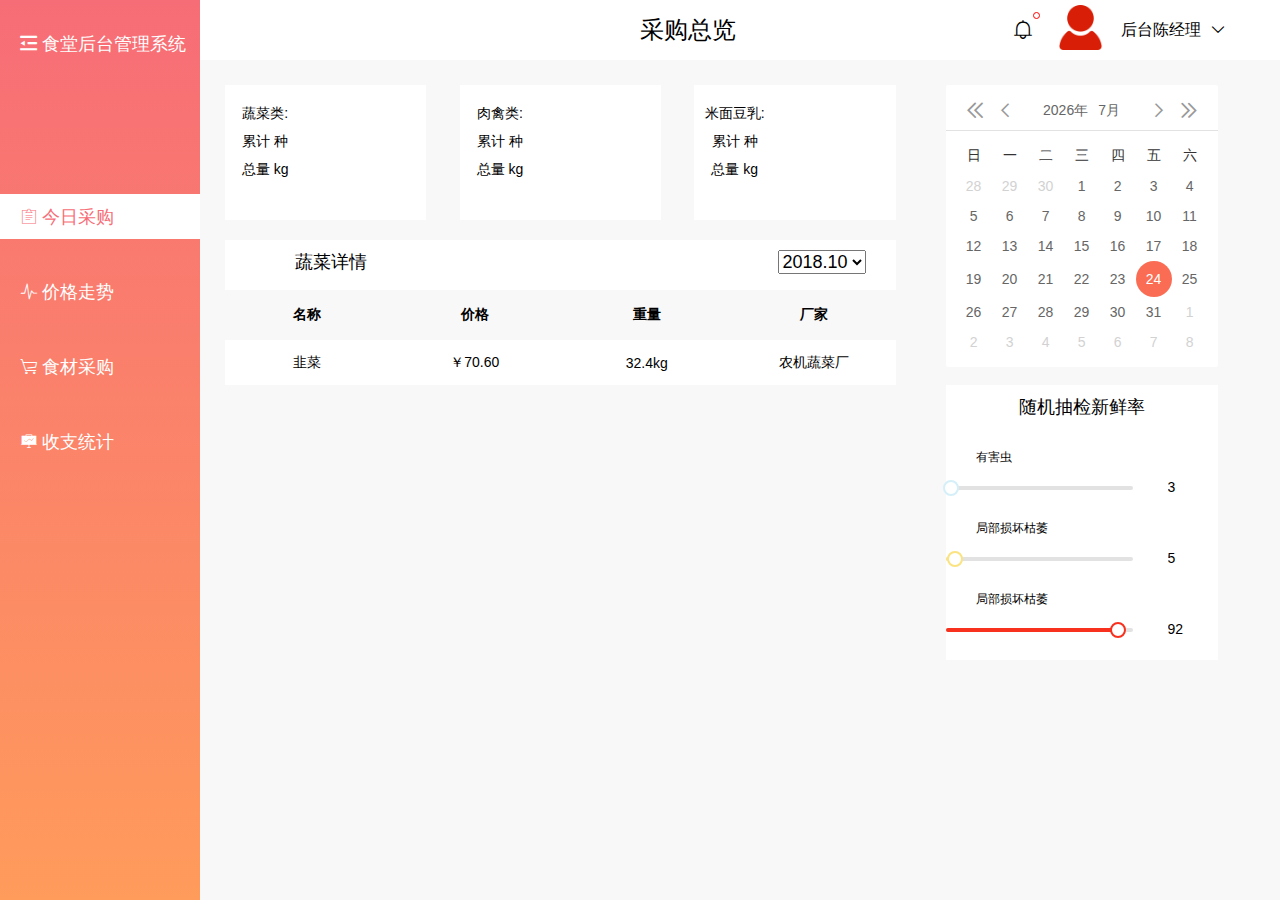
<file: index.html>
<!DOCTYPE html>
<html lang="en">
<head>
    <meta charset="UTF-8">
    <title>食堂后台管理</title>
    <link rel="stylesheet" href="layui/css/layui.css">
    <link rel="stylesheet" href="css/style.css">
    <link rel="icon" href="images/st.png">
    <link rel="stylesheet" href="//at.alicdn.com/t/font_tnyc012u2rlwstt9.css" media="all"/>
</head>
<body class="main_body main_bg">
<div class="layui-layout layui-layout-admin">
    <!--头部导航-->
    <div class="layui-header hd_bg">
        <div class="layui-main header">
            <!--右侧头部-->
            <div style="line-height: 86px;text-align: center;position: relative">
                <p class="tab_title tab_act" style="color: black;font-size: 24px;position: absolute;top: 0px;left:50%;">
                    采购总览</p>
                <p class="tab_title" style="color: black;font-size: 24px;position: absolute;top: 0px;left:50%;">
                    价格走势汇总</p>
                <p class="tab_title" style="color: black;font-size: 24px;position: absolute;top: 0px;left:50%;">
                    食材种类购物汇总</p>
                <p class="tab_title" style="color: black;font-size: 24px;position: absolute;top: 0px;left:50%;">
                    收支统计</p>
            </div>
            <ul class="nav_right layui-nav layui-layout-right">
                <li class="layui-nav-item set">
                    <a href="javascript:;" style="display: flex;line-height: 60px">
                        <i class="layui-icon"
                           style="display:block;color: black;width: 21px;font-size:20px;height: 34px; text-align: center">&#xe667;</i>
                        <span style="display:block;width: 5px;height: 5px;border: 1px solid red;border-radius: 50%;margin-top: 12px"></span>
                        <img src="images/user.png" alt="头像"
                             style="width: 45px;height: 45px;margin-left: 18px;margin-top: 5px">
                        <div style="display: flex" class="menu">
                            <cite style="color: black;font-size: 16px;margin-left: 18px" class="htc">后台陈经理</cite>
                            <i class="layui-icon turn" style="display:block;color: black;margin-left: 10px">&#xe61a;</i>
                            <dl class="dlist "> <!-- 二级菜单 -->
                                <dd>切换</dd>
                                <dd class="quick">退出</dd>
                            </dl>
                        </div>
                    </a>
                </li>
            </ul>
        </div>
    </div>
    <!--左侧部航栏-->
    <div class="layui-side layui-bg-black left_nav_width" style="z-index: 999">
        <ul class="layui-nav layui-nav-tree left_nav_width" lay-filter="test"
            style="background-color: transparent;cursor: pointer">
            <li class="layui-nav-itemed" style="margin-top:32px;margin-left: 20px">
                <a>
                    <i class="layui-icon left_icon" style="font-size: 18px">&#xe668;</i>
                    <cite class="left_icon" style="font-size: 18px">食堂后台管理系统</cite>
                </a>
            </li>
            <li class="layui-nav-item " style="margin-top: 138px">
                <a class="can changone">
                    <i class="layui-icon left_icon">&#xe63c;</i>
                    <cite class="left_icon">今日采购</cite></a></li>
            <li class="layui-nav-item " style="margin-top:30px"><a class="can">
                <i class="layui-icon left_icon">&#xe62c;</i>
                <cite class="left_icon">价格走势</cite></a></li>
            <li class="layui-nav-item " style="margin-top: 30px"><a class="can">
                <i class="layui-icon left_icon">&#xe657;</i>
                <cite class="left_icon">食材采购</cite></a></li>
            <li class="layui-nav-item " style="margin-top: 30px">
                <a class="can">
                    <i class="layui-icon icon_other left_icon">&#xe629;</i>
                    <cite class="left_icon">收支统计</cite></a>
            </li>
        </ul>
    </div>
    <!--右侧内容-->
    <div class="layui-body content">
        <div class=" layui-body  cont show ">

            <iframe src="purchase.html"  width="100%" height="600px" marginwidth="0"
                    marginheight="0" hspace=0 vspace=0 frameborder="0" scrolling="no">
            </iframe>
        </div>
        <div class=" layui-body  cont">
            <iframe src="pricetrend.html"  width="100%" height="600px" marginwidth="0"
                    marginheight="0" hspace=0 vspace=0 frameborder="0" scrolling="no">
            </iframe>
        </div>
        <div class=" layui-body  cont">
            <iframe src="food.html" width="100%" height="600px" marginwidth="0"
                    marginheight="0" hspace=0 vspace=0 frameborder="0" scrolling="no">
            </iframe>
        </div>
        <div class="layui-body  cont">

            <iframe src="count.html" width="100%" height="600px" marginwidth="0"
                    marginheight="0" hspace=0 vspace=0 frameborder="0" scrolling="no">
            </iframe>
        </div>
    </div>

</div>


<script src="layui/layui.js"></script>
<!--<script src="https://cdnjs.cloudflare.com/ajax/libs/jquery/1.11.0/jquery.js"></script>-->
<!--<script>-->
<!--layui.use('element', function () {-->
<!--var element = layui.element;-->
<!--});-->

<!--layui.use('form', function () {-->
<!--var form = layui.form;-->
<!--//监听提交-->
<!--form.on('submit(formDemo)', function (data) {-->
<!--layer.msg(JSON.stringify(data.field));-->
<!--return false;-->
<!--});-->
<!--});-->
<!--</script>-->
<!--<script>-->
<!--$(".message").mouseover(".article").css({transform:"rotate(720deg)",color:"black"})-->
<!--</script>-->
<script>
    // $(".left_nav_width>li").click(".layui-nav-item").addClass(".changone").siblings().removeClass(".changone")
    var Change = document.getElementsByClassName("left_nav_width")[0].getElementsByClassName("can");
    var Ttilt = document.getElementsByClassName("tab_title");
    var Content = document.getElementsByClassName("cont");
    // console.log(Change.length);
    for (let i = 0; i < Change.length; i++) {
        Change[i].onclick = function () {
            for (let j = 0; j < Change.length; j++) {
                Change[j].classList.remove("changone");
                Ttilt[j].classList.remove("tab_act");
                Content[j].classList.remove("show");
            }
            Change[i].classList.add("changone");
            Ttilt[i].classList.add("tab_act");
            Content[i].classList.add("show");
        }
    }
</script>
<script>

    //退出登录
    layui.use(['jquery'], function(){
        var $ = jQuery = layui.$;//初始化，转换$

        let str=location.search.substr(1)//获取？后的内容
        let decode=window.atob(str)//解密
        let arr=decode.split('&')//通过&分解
        let name=arr[0].split('=')[1]//通过=分解
        let pass=arr[1].split('=')[1]

        $.post('http://www.shouziliu.com/baishi/user/check.php',{
            username:name,
            password:pass
        },function (data) {
            $(".htc").html(data.username);
        });

    $(".quick").click(function () {
        $.post('http://www.shouziliu.com/baishi/user/quit.php',{
            username:name,
            password:pass
        },function (data) {
            location.href='login.html'
        })
    })
    });

</script>
</body>
</html>
</file>
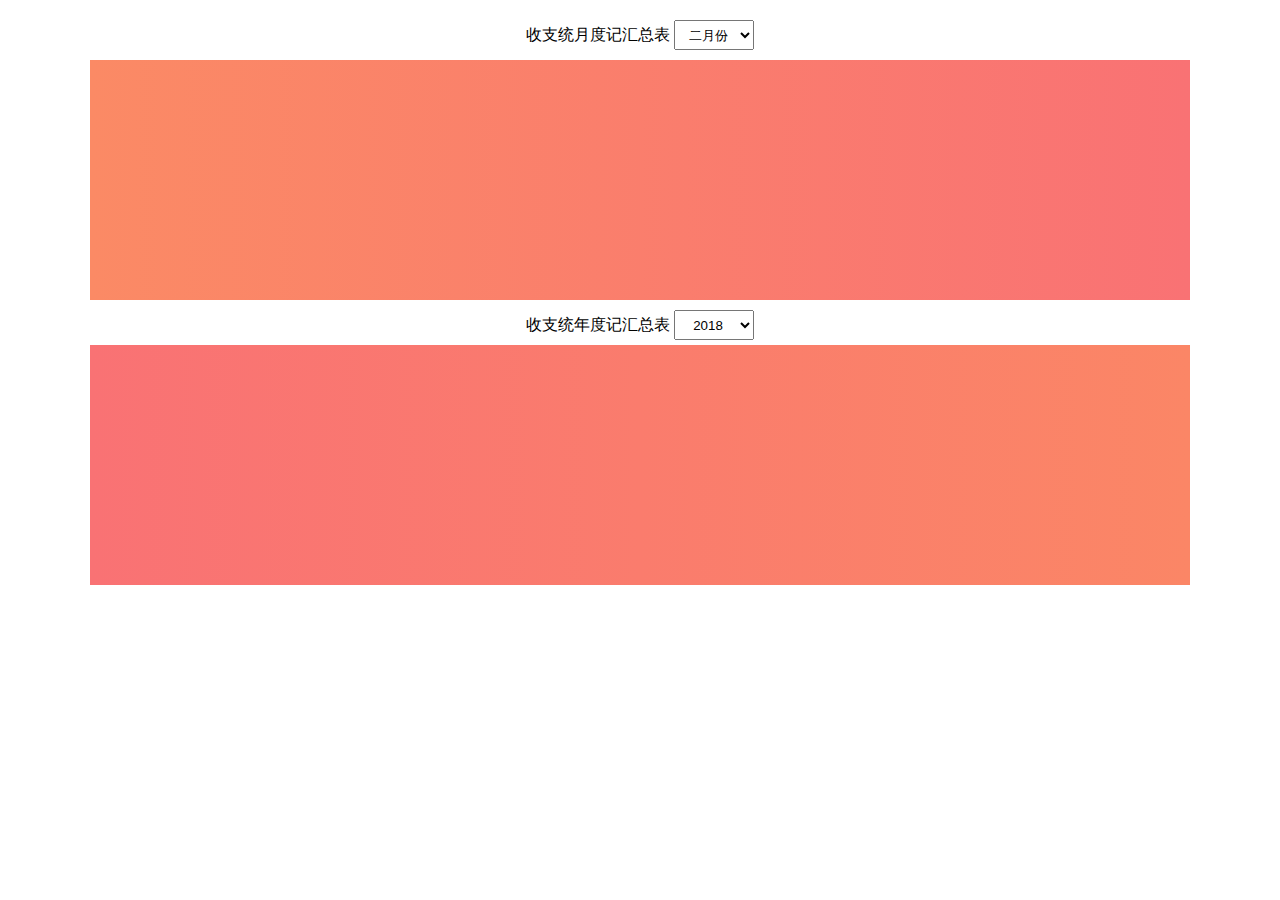
<file: count.html>
<!DOCTYPE html>
<html lang="en">
<head>
    <meta charset="UTF-8">
    <title>Title</title>
    <style>
        *{
            margin: 0;
            padding: 0;
        }
        select{
            width: 80px;
            height: 30px;
            line-height: 30px;
            text-align: center;
        }
    </style>
</head>
<body>
<div style="text-align: center;margin-top: 20px">
    <span>收支统月度记汇总表</span>
    <select id="select1">
        <option value="2">二月份</option>
        <option value="1">一月份</option>
    </select>
</div>


<!-- 为ECharts准备一个具备大小（宽高）的Dom -->
<div id="main1" style="width: 1100px;height:240px;background: linear-gradient(to right,#fb8a65,#f97274);margin: 0 auto;margin-top: 10px"></div>
<br>
<div style="text-align: center;margin-top: -8px">
    <span style="margin: auto;">收支统年度记汇总表</span>
    <select id="select2">
        <option value="2">2018</option>
        <option value="1">2017</option>
    </select>
</div>
<div id="main2" style="width: 1100px;height:240px;background: linear-gradient(to right,#f97274,#fb8666);margin: 5px auto;"></div>
</body>
<script src="https://cdnjs.cloudflare.com/ajax/libs/jquery/1.11.0/jquery.js"></script>
<script src="js/echarts.js"></script>
<script type="text/javascript">
    // 基于准备好的dom，初始化echarts实例
    var myChart1 = echarts.init(document.getElementById('main1'));
    var myChart2 = echarts.init(document.getElementById('main2'));

    // 收支统月度记汇总表
    function ajax1(n){
        $.ajax({
            url:"http://www.shouziliu.com/baishi/count/",
            type:"get",
            success:function(data){
                let arr = [];
                let month = data.month[0];
                var xData = [];
                var yDataIncome = [];
                var yDataPay = [];
                // console.log(typeof month)
                for(let key in month){
                    arr.push(month[key]);
                }
                for(let i = 0;i<arr[n-1].length;i++){
                    xData.push(arr[n-1][i].date);
                    yDataIncome.push(parseInt(arr[n-1][i].income)*1000);
                    yDataPay.push(parseInt(arr[n-1][i].pay)*1000);
                }
                myChart1.setOption({
                    tooltip: {
                        trigger: 'axis'
                    },
                    legend: {
                        type: 'scroll',
                        orient: 'vertical',
                        right:'50',
                        top:'10',
                        data:['月度总收入','月度总支出']
                    },
                    grid: {
                        left: '3%',
                        right: '4%',
                        bottom: '3%',
                        containLabel: true
                    },
                    xAxis: {
                        type: 'category',
                        boundaryGap: false,
                        data: xData
                    },

                    yAxis: {
                        type: 'value',
                        min: 0,
                        max: 500000,
                        axisLabel:{
                            formatter:function(value){
                                let texts = [];
                                if(value == 0){
                                    texts.push("0");
                                }else if(value <= 100000){
                                    texts.push("100k");
                                }else if(value <= 200000){
                                    texts.push("200k");
                                }else if(value <= 300000){
                                    texts.push("300k");
                                }else if(value <= 400000){
                                    texts.push("400k");
                                }else if(value <= 500000){
                                    texts.push("500k");
                                }
                                return texts;
                            }
                        },
                        // splitArea: {
                        //     show: true
                        // }
                    },
                    series: [
                        {
                            name:'月度总收入',
                            type:'line',
                            color:'#fe1f6d',
                            data:yDataIncome
                        },
                        {
                            name:'月度总支出',
                            type:'line',
                            color:'#fec100',
                            data:yDataPay
                        }
                    ]
                });
            }
        })
    }
    ajax1(2);

    $("#select1").on("change",function(){
        let n = $(this).val();
        ajax1(n);
    })

    // 收支统年度记汇总表
    function ajax2(n){
        $.ajax({
            url:"http://www.shouziliu.com/baishi/count/",
            type:"get",
            success:function(data){
                let arr = [];
                let year = data.year[0];
                var xData = [];
                var yDataIncome = [];
                var yDataPay = [];
                for(let key in year){
                    arr.push(year[key]);
                }
                for(let i = 0;i<arr[n-1].length;i++){
                    xData.push(arr[n-1][i].date);
                    yDataIncome.push(parseInt(arr[n-1][i].income)*1000);
                    yDataPay.push(parseInt(arr[n-1][i].pay)*1000);
                }
                myChart2.setOption({
                    tooltip: {
                        trigger: 'none',
                        axisPointer: {
                            type: 'cross'
                        }
                    },
                    legend: {
                        type: 'scroll',
                        orient: 'vertical',
                        right:'50',
                        top:'10',
                        data:['年度总收入','年度总支出']
                    },
                    grid: {
                        left: '3%',
                        right: '4%',
                        bottom: '3%',
                        containLabel: true
                    },
                    xAxis: {
                        type: 'category',
                        boundaryGap: false,
                        data: xData
                    },
                    yAxis: {
                        type: 'value',
                        min: 0,
                        max: 800000,
                        splitLine:{
                            show:false,
                        },
                        axisLabel:{
                            formatter:function(value){
                                let texts = [];
                                if(value == 0){
                                    texts.push("0");
                                }else if(value <= 200000){
                                    texts.push("200k");
                                }else if(value <= 400000){
                                    texts.push("400k");
                                }else if(value <= 600000){
                                    texts.push("600k");
                                }else if(value <= 800000){
                                    texts.push("800k");
                                }
                                // else if(value <= 500000){
                                //     texts.push("500k");
                                // }
                                return texts;
                            }
                        },
                    },
                    series: [
                        {
                            name:'年度总收入',
                            type:'line',
                            color:'#fe1f6d',
                            smooth: true,
                            areaStyle: {},
                            // areaStyle: {normal: {}},
                            data:yDataIncome
                        },
                        {
                            name:'年度总支出',
                            type:'line',
                            color:'#fec100',
                            smooth: true,
                            areaStyle: {},
                            // areaStyle: {normal: {}},
                            data:yDataPay
                        }
                    ]
                });
            }
        })
    }
    ajax2(2);

    $("#select2").on("change",function(){
        let n = $(this).val();
        ajax2(n);
    })
</script>
</html>
</file>
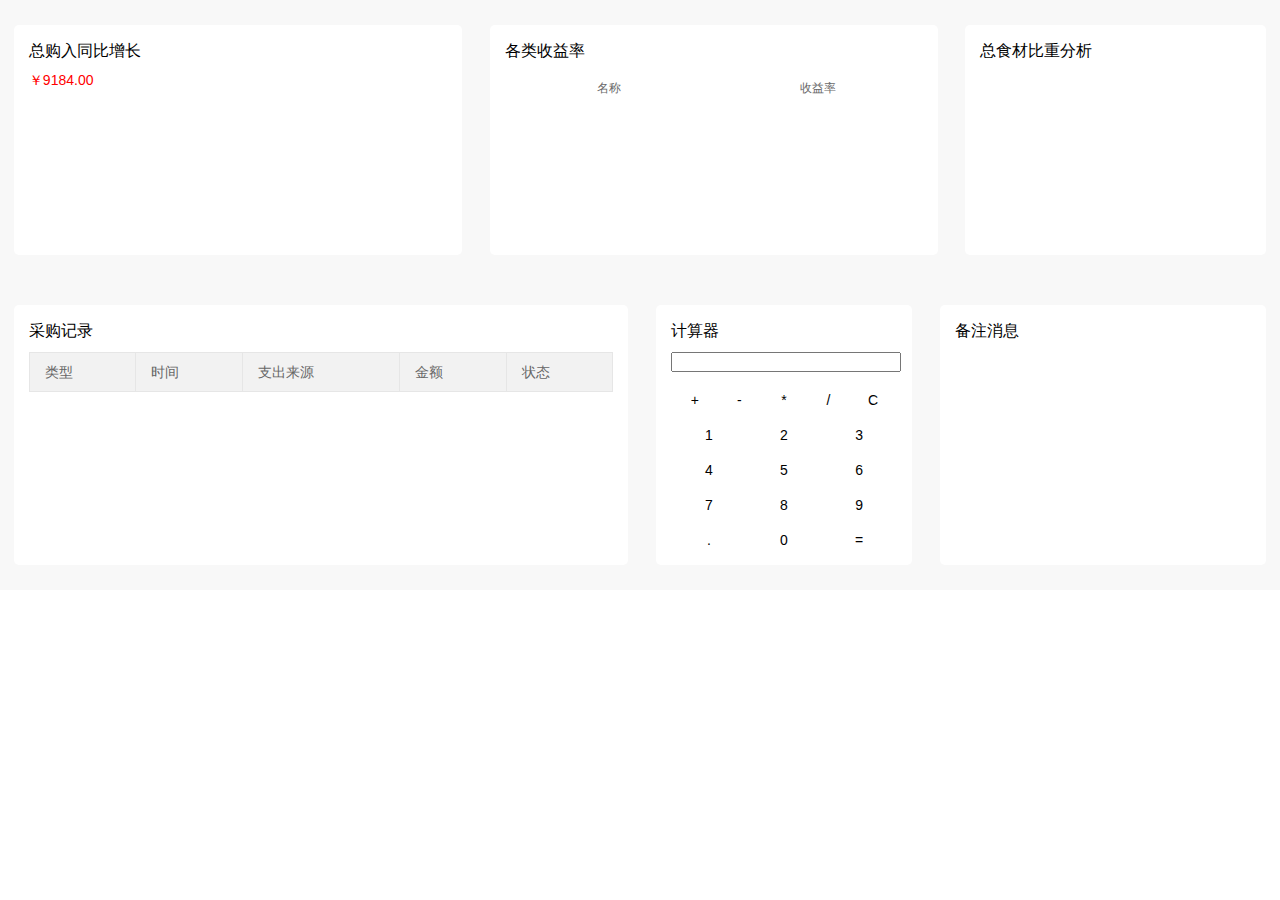
<file: food.html>
<!DOCTYPE html>
<html lang="en">
<head>
    <meta charset="UTF-8">
    <title>Title</title>
    <link rel="stylesheet" href="layui/css/layui.css">
    <style>
        *{
            margin: 0;
            padding: 0;
        }
        .foodType{
            width: 100%;
            display: flex;
            justify-content: space-around;
            background: #F8F8F8;
            /*background: grey;*/
            flex-wrap: wrap;
        }
        .foodType>div{
            /*border: 1px solid;*/
            height: 230px;
            border-radius: 5px;
            background: #FFFFFF;
            padding: 15px 15px;
            box-sizing: border-box;
            margin: 25px 0;
        }
        .foodType>div:nth-of-type(1){
            width: 35%;
        }
        .foodType>div:nth-of-type(2){
            width: 35%;
        }
        .foodType>div:nth-of-type(3){
            width: 23.5%;
        }
        .foodType>div:nth-of-type(4){
            width: 48%;
            height: 260px;
        }
        .foodType>div:nth-of-type(5){
            width: 20%;
            height: 260px;
        }
        .foodType>div:nth-of-type(6){
            width: 25.5%;
            height: 260px;
        }
        .profit table,.profit table tr{
            width: 100%;
            color: dimgray;
        }
        .profit table td{
            width: 33%;
            height: 32px;
            line-height: 32px;
        }
        #sDiv{
            text-align: center;
            width: 100%;
        }
        #sDiv>div input{
            width: 18%;
        }
        #t{
            width: 100%;
            margin-bottom: 10px;
        }
        input[type=button]{
            text-decoration: none;
            width: 31.5%;
            height: 35px;
            margin: 0;
            padding: 0;
            border: 1px solid transparent;
            /*//自定义边框*/
            outline: none;
            background: white;
        }
    </style>
</head>
<body>
<div class="foodType">
    <div class="growth">
        <h3 style="margin-bottom: 10px">总购入同比增长</h3>
        <p style="color: red;">￥9184.00</p>
        <div style="width: 350px;height: 160px;margin-top: 0px;">
        </div>
    </div>
    <div class="profit">
        <h3 style="margin-bottom: 10px">各类收益率</h3>
        <div>
            <table style="text-align: center">
                <colgroup>
                    <col width="50%">
                    <col width="50%">
                    <!--<col width="30%">-->
                </colgroup>
                <tbody>
                    <tr style="font-size: 12px">
                        <td>名称</td>
                        <td>收益率</td>
                        <!--<td>收益曲线</td>-->
                    </tr>
                </tbody>
            </table>
        </div>
    </div>
    <div>
        <h3 style="margin-bottom: 10px">总食材比重分析</h3>
        <div id="weight" style="width: 240px;height: 200px;margin: auto"></div>
    </div>
    <div class="record">
        <h3 style="margin-bottom: 10px">采购记录</h3>
        <div style="text-align: center">
            <table class="layui-table">
                <thead>
                    <tr>
                        <th>类型</th>
                        <th>时间</th>
                        <th>支出来源</th>
                        <th>金额</th>
                        <th>状态</th>
                    </tr>
                </thead>
                <tbody></tbody>
            </table>
        </div>
    </div>
    <div>
        <h3 style="margin-bottom: 10px">计算器</h3>
        <div id="sDiv">
            <input type="text" name="t" id="t" value="" /><br/>
            <div>
                <input type="button" name="" value="+" onclick="calCulate(this.value)"/>
                <input type="button" name="" value="-" onclick="calCulate(this.value)"/>
                <input type="button" name="" value="*" onclick="calCulate(this.value)"/>
                <input type="button" name="" value="/" onclick="calCulate(this.value)"/>
                <input type="button" name="" value="C" onclick="calCulate(this.value)"/>
            </div>

            <input type="button" name="" value="1" onclick="calCulate(this.value)"/>
            <input type="button" name="" value="2" onclick="calCulate(this.value)"/>
            <input type="button" name="" value="3" onclick="calCulate(this.value)"/><br />
            <input type="button" name="" value="4" onclick="calCulate(this.value)"/>
            <input type="button" name="" value="5" onclick="calCulate(this.value)"/>
            <input type="button" name="" value="6" onclick="calCulate(this.value)"/><br />
            <input type="button" name="" value="7" onclick="calCulate(this.value)"/>
            <input type="button" name="" value="8" onclick="calCulate(this.value)"/>
            <input type="button" name="" value="9" onclick="calCulate(this.value)"/><br />
            <input type="button" name="" value="." onclick="calCulate(this.value)"/>
            <input type="button" name="" value="0" onclick="calCulate(this.value)"/>
            <input type="button" name="" id="equ" value="=" onclick="calCulate(this.value)"/>
        </div>
    </div>
    <div class="remarks">
        <h3 style="margin-bottom: 10px">备注消息</h3><br>
        <div style="color: dimgray;"></div>
    </div>
</div>
</body>

<script src="https://cdnjs.cloudflare.com/ajax/libs/jquery/1.11.0/jquery.js"></script>
<script src="js/echarts.js"></script>
<script>
    let myChart = echarts.init(document.getElementById('weight'));
    let myChartg = echarts.init(document.getElementsByClassName("growth")[0].getElementsByTagName("div")[0]);
    $.ajax({
        url:'http://www.shouziliu.com/baishi/food/',
        type:'get',
        success:function(data){
            let rec = data["procurement-records"];
            let rem = data["remarks"];
            let pro = data["profit"];
            let gro = data["growth"];
            // console.log(data["procurement-records"] instanceof Array);

            let xDataGro = [];
            let yDataGro = [];
            for(let i = 0;i<gro.length;i++){
                xDataGro.push(gro[i].time);
                yDataGro.push(gro[i].data);
            }
            // console.log(xxData, yyData);
            myChartg.setOption({
                xAxis: {
                    show:false,
                    type: 'category',
                    data: xDataGro
                },
                yAxis: {
                    show:false,
                    type: 'value'
                },
                series: [{
                    data: yDataGro,
                    type: 'line',
                    smooth: true
                }]
            });

            for(let i = 0;i<rec.length;i++){
                $(".record table tbody").append(`
                    <tr>
                        <td>${rec[i].type}</td>
                        <td>${rec[i].time}</td>
                        <td>${rec[i].source}</td>
                        <td style="color:red">${rec[i].sum}</td>
                        <td><img style="width: 15px;height: 15px;" src="images/xy_dui.png" /></td>
                    </tr>
                `);
            }
            for(let i = 0;i<rem.length;i++){
                $(".remarks>div").append(`
                    <p style="width: 40%;height:35px;line-height: 35px;float: left;">${rem[i].time}</p>
                    <p style="width: 58%;height:35px;line-height: 35px;float: right">${rem[i].remarks}</p>
                `)
            }

            for(let i = 0;i<pro.length-1;i++){
                $(".profit table tbody").append(`
                   <tr>
                       <td>${pro[i].name}</td>
                       <td>${pro[i].per}</td>
                       <!--<td>5675</td>-->
                       <!--<td>${pro[i].name}</td>-->
                   </tr>
                `)
            }

            let xData = [];
            let yData = [];
            for(let i = 0;i<pro.length;i++){
                xData.push(pro[i].name);
                yData.push({
                    value:parseInt(pro[i].weight),
                    name:pro[i].name
                })
            }

            myChart.setOption({
                tooltip : {
                    trigger: 'item',
                    formatter: "{a} <br/>{b} : {c} ({d}%)"
                },
                legend: {
                    orient: 'vertical',
                    // left: 'left',
                    right: 10,
                    top: 20,
                    data: xData
                },
                series : [
                    {
                        name: '蔬菜种类',
                        type: 'pie',
                        radius : "59%",
                        center: ['30%', '40%'],
                        data:yData,
                        label:{
                            normal:{
                                show:false
                            }
                        },
                        itemStyle: {
                            emphasis: {
                                shadowBlur: 10,
                                shadowOffsetX: 0,
                                shadowColor: 'rgba(0, 0, 0, 0.5)'
                            }
                        }
                    }
                ]
            });


        }
    })

    function calCulate(val){
        var num = document.getElementById("t");
        switch(val){
            case "=":
                num.value = eval(num.value);
                break;
            case "C":
                num.value = "";
                break;
            default:
                num.value =num.value+val;
                break;
        }
    }


</script>
</html>
</file>
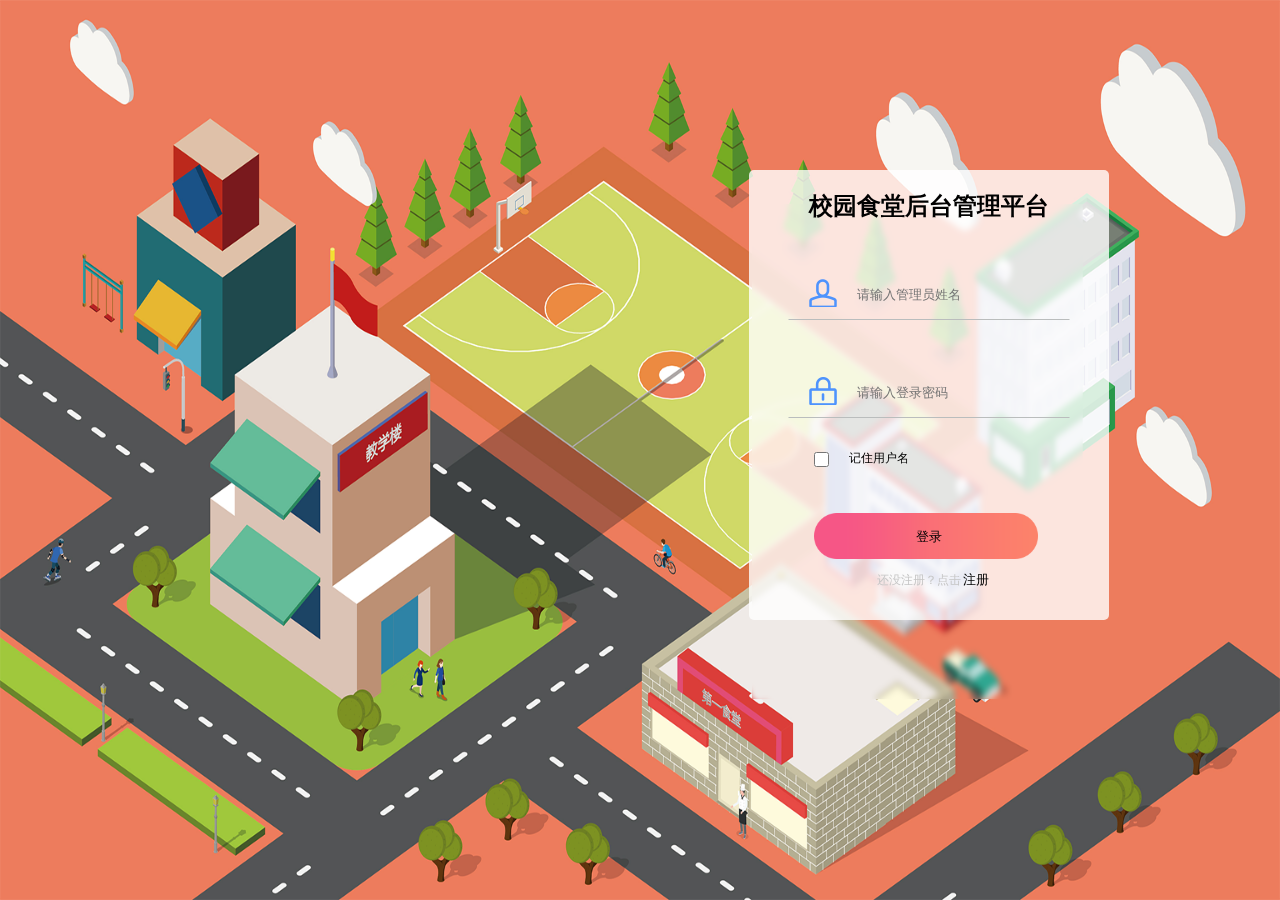
<file: login.html>
<!DOCTYPE html>
<html lang="en">
<head>
    <meta charset="UTF-8">
    <title>食堂后台管理-登录注册</title>
    <link rel="stylesheet" href="css/login.css">
    <link rel="stylesheet" href="css/iconfont.css">
    <link rel="icon" href="images/st.png">
    <!--<script src="js/iconfont.eot"></script>-->
    <!--<link rel="stylesheet" href="layui/css/layui.css">-->
    <script src="https://cdnjs.cloudflare.com/ajax/libs/jquery/1.11.0/jquery.js"></script>
    <script src="js/jquery.cookie.js"></script>
    <script>
        $(document).ready(function () {
            var rem =$.cookie(".check");
            if (rem){
                $(".check").prop("checked",true);
                $(".user_name").val($.cookie(".user_name"));
                $(".user_pass").val($.cookie(".user_pass"))
            }
        });
    </script>
</head>
<body>
<div class="main main_zhu ">
    <h2>校园食堂后台管理平台</h2>
    <div class="form_zhu">
        <div><i class="iconfont icon-youxiang"></i><input type="text" name="email" id="email" placeholder="请输入邮箱"><span id="email_msg"></span></div>
        <div><i class="iconfont icon-1"></i><input type="text" name="username" id="username" placeholder="请输入用户名"><span id="username_msg"></span></div>
        <div><i class="iconfont icon-mima"></i><input type="text" name="password" id="password" placeholder="请设置密码"><span id="password_msg"></span></div>
        <div><i class="iconfont icon-mima"></i><input type="text" name="repasswprd" id="repassword" placeholder="请确认密码"><span id="repassword_msg"></span>
        </div>
        <input type="submit" name="submit" value="注册" class="login_bg register"
               style="border: 1px solid transparent;outline: none;">
    </div>
    <div class="else login_zc">
        <span>已经注册请点击<button style="background-color: transparent;border-color: transparent;outline: none;"
                             class="">登录</button></span>
    </div>
</div>
<div class="main mian_login">
    <h2>校园食堂后台管理平台</h2>
    <!--<div class="mian_login">-->
    <div class="username inpt">
        <i class="user_img"></i>
        <input type="text" placeholder="请输入管理员姓名" class="inp user_name">
        <span class="alert none ">该用户名还未被注册</span>
    </div>
    <div class="password inpt">
        <i class="pass_img"></i>
        <input type="text" placeholder="请输入登录密码" class="inp user_pass">
        <span class="alert none">密码有误请重试</span>
    </div>
    <div class="checkbox">
        <form action=""></form>
        <input type="checkbox" class="check">
        <span>记住用户名</span>
    </div>
    <!--</div>-->
    <div class="login_bg login_bt">
        <button style="background-color: transparent;width: 200px;border-color: transparent;outline: none;cursor: pointer">
            登录
        </button>
    </div>
    <div class="else login_inp">
        <span>还没注册？点击<button style="background-color: transparent;border-color: transparent;outline: none;">注册</button></span>
    </div>
</div>
<!--<script src="https://cdnjs.cloudflare.com/ajax/libs/jquery/1.11.0/jquery.js"></script>-->
<script>
    $(".login_inp").click(function () {
        $(".mian_login").css({"transform": "rotateY(180deg)"});
        $(".main_zhu").css({"transform": "rotateY(0deg)"});
    });
    $(".login_zc").click(function () {
        $(".mian_login").css({"transform": "rotateY(0deg)"});
        $(".main_zhu").css({"transform": "rotateY(180deg)"});
    })
</script>
<script>
    //是否为空
    function ifnull(txt) {
        if (txt.length == 0) {
            return true;
        }
        var $reg = /\s+/;
        return $reg.test(txt);
    }

    //在id为email的元素失去焦点时进行邮箱的验证
    $("#email").blur(function () {
        if (ifnull($(this).val())) {
            $("#email_msg").html("邮箱不能为空");
        } else {
            var $reg = /^[a-zA-Z1-9]\w{1,}@[a-zA-Z1-9]{2,}(\.(com|cn|net)){1,2}$/;
            if (!$reg.test($("#email").val())) {
                $("#email_msg").html("邮箱格式错误！");
            } else {
                            $("#email_msg").html("√");
                        }

            }
    });
    //在id为username的元素失去焦点时进行用户名的验证
    $("#username").blur(function () {
        if (ifnull($(this).val())) {
            $("#username_msg").html("用户名不能为空");
        } else {
            var $reg = /^\w{6,}$/;
            if (!$reg.test($("#username").val())) {
                $("#username_msg").html("用户名至少要6位哦");
            } else {
                $("#username_msg").html("√");
            }
        }
    });
    //在id为password的元素失去焦点时进行密码的验证
    $("#password").blur(function () {
        if (ifnull($(this).val())) {
            $("#password_msg").html("用户名不能为空");
        } else {
            var $reg = /^\w{6,}$/;
            if (!$reg.test($("#password").val())) {
                $("#password_msg").html("密码至少要6位哦");
            } else {
                $("#password_msg").html("√");
            }
        }
    });
    //在id为repassword的元素失去焦点时进行密码的验证
    $("#repassword").blur(function () {
        if (ifnull($(this).val())) {
            $("#repassword_msg").html("请确认密码");
        } else {
            if ($("#password").val() != $("#repassword").val()) {
                $("#repassword_msg").html("两次密码不一致");
            } else {
                $("#repassword_msg").html("√");
            }
        }
    });

    //验证表单
    function checkForm() {
        //验证邮箱
        if (ifnull($("#email").val())) {
            $("#email_msg").html("邮箱不能为空！");
            return false;
        } else {
            var $reg = /^[a-zA-Z1-9]\w{1,}@[a-zA-Z1-9]{2,}(\.(com|cn|net)){1,2}$/;
            if (!$reg.test($("#email").val())) {
                $("#email_msg").html("邮箱格式错误！");
                return false;
            }
        }
        //验证用户名
        if (ifnull($("#username").val())) {
            $("#username_msg").html("用户名不能为空！");
            return false;
        } else {
            var $reg = /^\w{6,}$/;
            if (!$reg.test($("#username").val())) {
                $("#username_msg").html("用户名至少6位");
                return false;
            }
        }
        //验证密码
        if (ifnull($("#password").val())) {
            $("#password_msg").html("密码不能为空");
            return false;
        } else {
            var $reg = /^\w{6,}$/;
            if (!$reg.test($("#password").val())) {
                $("#password_msg").html("密码至少6位");
                return false;
            }
        }
        //确认密码是否为空
        if (ifnull($("#repassword").val())) {
            $("#repassword_msg").html("请确认密码");
            return false;
        }
        //验证两次密码是否一致
        if ($("#password").val() != $("#repassword").val()) {
            $("#repassword_msg").html("两次密码不一致");
            return false;
        }
        return true;
    }
</script>
<script>
    //注册
    $(".register").click(function () {
        var Email = $("#email").val(),
            Uesrname = $("#username").val(),
            Password = $("#password").val(),
            Repassword = $("#repassword").val();
        if (Email !="" && Uesrname != "" && Password != "" && Repassword != "") {
            $.ajax({
                type: "post",
                url: "http://www.shouziliu.com/baishi/user/register.php",
                data: {"username": Uesrname, "email": Email, "password": Password},
                success: function (data) {
                    console.log(data);
                    if(data.logID==0){
                        alert('该用户已经注册过了！')
                    }else{
                        alert('恭喜你，已经注册成功！请点击登录，进行登录！')
                    }
                }
            })
        }
    })



</script>
<script>
    // 登录
    $(".login_bt").click(function () {
        var name = $(".user_name").val(),
            pass = $(".user_pass").val();
        if (name != '' && pass != ''){
            $.post('http://www.shouziliu.com/baishi/user/login.php', {
                username: name,
                password: pass
            }, function (data) {
                console.log(data);
                if (data.error) {
                    console.log('error');
                } else {
                    let encode = window.btoa(`username=${name}&password=${pass}`)//加密
                    location.href = `index.html?${encode}`//通过？拼接username=name&password=pass
                    save_cookies();
                }

            })
        }else{
            console.log('空');
        }

    })
</script>
<!--记住密码-->

<script>
    function save_cookies(){
        if($(".check").prop("checked")){
            var username = $(".user_name").val();
            var password = $(".user_pass").val();

            $.cookie("check","true",{expires:7});
            $.cookie("user_name",username,{expires:7 });
            $.cookie("user_pass",password,{expires:7 });
        }else{
            $.cookie("remember","false",{expires:-1});
            $.cookie("user_name","",{ expires:-1 });
            $.cookie("user_pass","",{ expires:-1 });
        }
    };
</script>
</body>
</html>
</file>
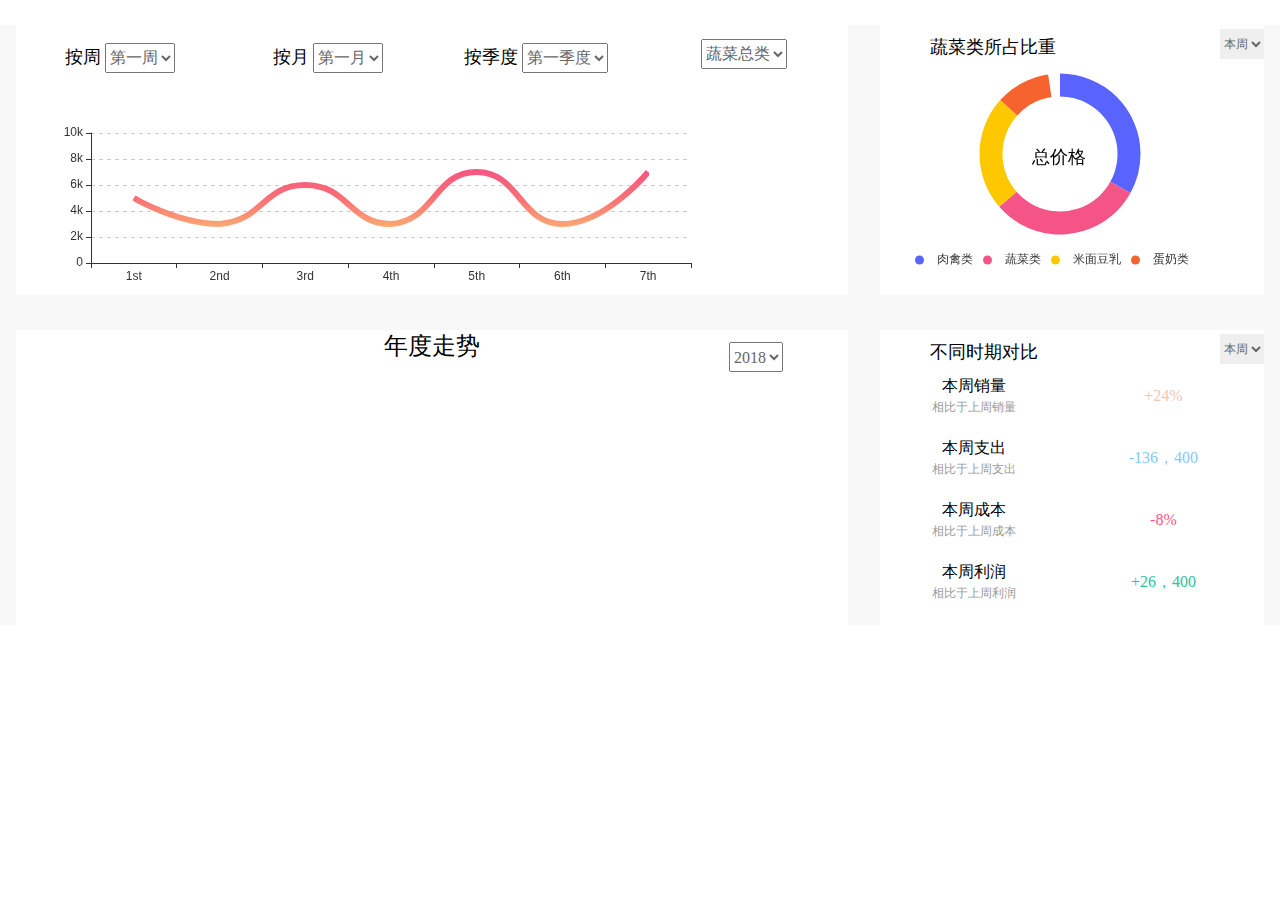
<file: pricetrend.html>
<!DOCTYPE html>
<html lang="en">
<head>
    <meta charset="UTF-8">
    <title>Title</title>
    <style>
        *{
            margin: 0;
            padding: 0;
        }
        #pricetrend{
            width: 100%;
            height: 600px;
            background-color: #f8f8f8;
            margin: 25px 0;
        }
        .pricetrend-top{
            width: 100%;
            height: 300px;
            display: flex;
            justify-content: space-around;
        }
        .pricetrend-bottom{
            width: 100%;
            height: 300px;
            display: flex;
            justify-content: space-around;
            margin-top: 20px;
        }
        .pricetrend-tp-left{
            width: 65%;
            height: 270px;
            background: white;
        }
        .pricetrend-tp-right{
            width: 30%;
            height: 270px;
            background: white;
        }
        .pricetrend-btm-left{
            width: 65%;
            height: 300px;
            background: white;
            margin-top: -15px;
        }
        .pricetrend-btm-right{
            width: 30%;
            height: 300px;
            background: white;
            margin-top: -15px;
        }
        .compare {
            width: 100%;
            height: 300px;
        }
        .compare>div>p{
            margin-top: 10px;
            margin-left: 50px;
            font-size: 18px;
        }
        .compare>div>select{
            border: none;
            /*appearance:none;*/
            /*-moz-appearance:none;*/
            /*-webkit-appearance:none;*/
            font-size: 12px;
            /*background: url("images/fu_xiala.jpg") no-repeat scroll right center transparent;*/
        }
        .compare > table {
            font-size: 16px;
            text-align: center;
            width: 380px;
            margin: 0 auto;
        }
        .compare > table tr{
            width: 420px;
            height: 60px;
        }
        .compare > table td {
            width: 300px;
        }

        .compare > table span {
            font-size: 12px;
            color: #333;
            opacity: 0.5;
        }
        .pricetrend-tp-right>div>p{
            margin-top: 10px;
            margin-left: 50px;
            font-size: 18px;
        }
        .pricetrend-tp-right>div>select{
            border: none;
            /*appearance:none;*/
            /*-moz-appearance:none;*/
            /*-webkit-appearance:none;*/
            font-size: 12px;
            /*background: url("images/fu_xiala.jpg") no-repeat scroll right center transparent;*/
        }
        .pricetrend-tp-left-tit{
            width: 40%;
            margin: 0 auto;
        }
        .pricetrend-tp-left-tit>span{
            font-size: 18px;
        }
    </style>
    <style>
        select{
            width:auto;
            height:30px;
            /*appearance:none;*/
            /*-moz-appearance:none;*/
            /*-webkit-appearance:none;*/
            /*background: url("images/fu_xiala.jpg") no-repeat 170px center;*/
            /*background-size:10%;*/
            font-size:16px;
            font-family:Microsoft YaHei;
            color:#666;
            outline:none;
            text-align: center;
            text-align-last: center;
        }
        option{
            width:100px;
            text-align: center;
            text-align-last: center;
        }
    </style>
</head>
<body>
<section id="pricetrend">
    <div class="pricetrend-top">
        <div class="pricetrend-tp-left">
            <div style="width: 100%;text-align: center;margin-top: 20px;display: flex;justify-content: space-between">
                <div class="pricetrend-tp-left-tit">
                    <span>按周</span>
                    <select id="selectweek" style="margin-top: -20px;">
                        <option value="第一周">第一周</option>
                        <option value="第二周">第二周</option>
                    </select>
                </div>
               <div class="pricetrend-tp-left-tit">
                   <span>按月</span>
                   <select id="selectmonth" style="margin-top: -20px;">
                       <option value="第一月">第一月</option>
                       <option value="第二月">第二月</option>
                   </select>
               </div>
                <div class="pricetrend-tp-left-tit">
                    <span>按季度</span>
                    <select  style="margin-top: -20px;">
                        <option value="第一季度">第一季度</option>
                        <option value="第二季度">第二季度</option>
                    </select>
                </div>
                <div class="pricetrend-tp-left-tit">
                    <select style="margin-top: -20px;">
                        <option>蔬菜总类</option>
                        <!--<option></option>-->
                    </select>
                </div>
            </div>
            <div id="trendprice" style="width: 750px; height: 250px;position: relative;top: 0px;"></div>
        </div>
        <div class="pricetrend-tp-right">
            <div>
                <p>蔬菜类所占比重</p>
                <select style="float: right;;margin-top: -30px;cursor: pointer">
                    <option>本周</option>
                </select>
            </div>
            <div id="vgtb-wt" style="width: 400px;height:230px;top: -20px;"></div>
        </div>
    </div>
    <div class="pricetrend-bottom">
        <div class="pricetrend-btm-left">
            <div>
                <span style="display:block;width: 100%;text-align: center;font-size: 24px">年度走势</span>
                <select id="select" style="float: right;margin-top: -20px;margin-right: 65px">
                    <option value="2018">2018</option>
                    <option value="2017">2017</option>
                </select>
            </div>
            <div id="trend" style="width: 750px; height: 250px;position: relative"></div>
        </div>
        <div class="pricetrend-btm-right">
            <div class="compare" style="position: relative">
                <div>
                    <p>不同时期对比</p>
                    <select style="position: absolute;right:0px;margin-top: -30px;cursor: pointer">
                        <option >本周</option>
                    </select>
                </div>
                <table>
                    <tr>
                        <td>本周销量 <br> <span>相比于上周销量</span></td>
                        <td style="color: #f1c6b2">+24%</td>
                    </tr>
                    <tr>
                        <td>本周支出<br><span>相比于上周支出</span></td>
                        <td style="color: #84cafb">-136，400</td>
                    </tr>
                    <tr>
                        <td>本周成本<br><span>相比于上周成本</span></td>
                        <td style="color: #f55785">-8%</td>
                    </tr>
                    <tr>
                        <td>本周利润<br> <span>相比于上周利润</span></td>
                        <td style="color: #34bfa1">+26，400</td>
                    </tr>
                </table>

            </div>
        </div>
    </div>
</section>
<script src="https://cdnjs.cloudflare.com/ajax/libs/jquery/1.11.0/jquery.js"></script>
<script src="js/echarts.js"></script>
<script>
    var myChartprice = echarts.init(document.getElementById('trendprice'));
    $(function() {
        var valweek,valmonth,w;
        $('#selectweek').on('change', function() {
            valweek = $(this).val();
            _ajax(valmonth,valweek);

        });
        $('#selectmonth').on('change', function() {
            valmonth = $(this).val();
            _ajax(valmonth,w);
            $('#selectweek').on('change', function() {
                valweek = $(this).val();
                _ajax(valmonth,valweek);
            });
        });
    });
    _ajax("第一月","第一周");
    function _ajax(month,week) {
        console.log(month);
        console.log(week);
        if (month=="第一月"){
            if (week=="第一周"){
                $.ajax({
                    url: 'json/pricetrend.json',
                    type: 'get',
                    success: function(res) {
                        // console.log(res.week[0].first[0]);
                        var xData = [];
                        var yData = [];
                        for (let key in res.week[0].first[0] ) {
                            xData.push(key);
                            yData.push(parseInt(res.week[0].first[0][key])*1000)
                        }
                        myChartprice.setOption({
                            xAxis: {
                                type: 'category',
                                data: xData
                            },
                            tooltip: {},
                            yAxis: {
                                splitLine: {
                                    show: true,
                                    lineStyle:{
                                        type:'dashed'
                                    }
                                },
                                type: 'value',
                                min:0,
                                max:10000,

                                axisLabel:{
                                    formatter: function (value) {
                                        var texts = [];
                                        if(value==0){
                                            texts.push('0');
                                        }
                                        else if (value <=2000) {
                                            texts.push('2k');
                                        }
                                        else if (value<= 4000) {
                                            texts.push('4k');
                                        }
                                        else if(value<= 6000){
                                            texts.push('6k');
                                        }
                                        else if(value<= 8000){
                                            texts.push('8k');
                                        }
                                        else {
                                            texts.push('10k');
                                        }
                                        return texts;

                                    }
                                }
                            },
                            series: [{
                                name: '价格',
                                symbol:'none',
                                smooth:true,
                                type: 'line',
                                data: yData,
                                itemStyle: {
                                    normal: {
                                        // color: 'black',
                                        lineStyle: {        // 系列级个性化折线样式  
                                            width: 6,
                                            type: 'solid',
                                            color: new echarts.graphic.LinearGradient(0, 0, 0, 1,[{
                                                    offset: 0, color: '#f55682' // 0% 处的颜色
                                                }, {
                                                    offset: 0.5, color: '#f96f75' // 100% 处的颜色
                                                }, {
                                                    offset: 1, color: '#fca874' // 100% 处的颜色
                                                }]
                                            ),
                                        }
                                    },
                                }
                            }]
                        });
                    }
                });
            }else {
                $.ajax({
                    url: 'json/pricetrend.json',
                    type: 'get',
                    success: function(res) {
                        // console.log(res.week[1].second[0]);
                        var xData = [];
                        var yData = [];
                        for (let key in res.week[1].second[0] ) {
                            xData.push(key);
                            yData.push(parseInt(res.week[1].second[0][key])*1000)
                        }
                        myChartprice.setOption({
                            xAxis: {
                                type: 'category',
                                data: xData
                            },
                            tooltip: {},
                            yAxis: {
                                type: 'value',
                            },
                            series: [{
                                name: '价格',
                                symbol:'none',
                                smooth:true,
                                type: 'line',
                                data: yData,
                                itemStyle: {
                                    normal: {
                                        // color: 'black',
                                        lineStyle: {        // 系列级个性化折线样式  
                                            width: 6,
                                            type: 'solid',
                                            color: new echarts.graphic.LinearGradient(0, 0, 0, 1,[{
                                                    offset: 0, color: '#f55682' // 0% 处的颜色
                                                }, {
                                                    offset: 0.5, color: '#f96f75' // 100% 处的颜色
                                                }, {
                                                    offset: 1, color: '#fca874' // 100% 处的颜色
                                                }]
                                            ),
                                        }
                                    },
                                }
                            }]
                        });
                    }
                });
            }
        }
        if (month=="第二月"){
            if (week=="第一周"){
                $.ajax({
                    url: 'json/pricetrend.json',
                    type: 'get',
                    success: function(res) {
                        // console.log(res.week[2].third[0]);
                        var xData = [];
                        var yData = [];
                        for (let key in res.week[2].third[0] ) {
                            xData.push(key);
                            yData.push(parseInt(res.week[2].third[0][key])*1000)
                        }
                        myChartprice.setOption({
                            xAxis: {
                                type: 'category',
                                data: xData
                            },
                            tooltip: {},
                            yAxis: {
                                type: 'value',
                            },
                            series: [{
                                name: '价格',
                                symbol:'none',
                                smooth:true,
                                type: 'line',
                                data: yData,
                                itemStyle: {
                                    normal: {
                                        // color: 'black',
                                        lineStyle: {        // 系列级个性化折线样式  
                                            width: 6,
                                            type: 'solid',
                                            color: new echarts.graphic.LinearGradient(0, 0, 0, 1,[{
                                                    offset: 0, color: '#f55682' // 0% 处的颜色
                                                }, {
                                                    offset: 0.5, color: '#f96f75' // 100% 处的颜色
                                                }, {
                                                    offset: 1, color: '#fca874' // 100% 处的颜色
                                                }]
                                            ),
                                        }
                                    },
                                }
                            }]
                        });
                    }
                });
            }else {
                $.ajax({
                    url: 'json/pricetrend.json',
                    type: 'get',
                    success: function(res) {
                        // console.log(res.week[2].third[0]);
                        var xData = [];
                        var yData = [];
                        for (let key in res.week[3].fouth[0] ) {
                            xData.push(key);
                            yData.push(parseInt(res.week[3].fouth[0][key])*1000)
                        }
                        myChartprice.setOption({
                            xAxis: {
                                type: 'category',
                                data: xData
                            },
                            tooltip: {},
                            yAxis: {
                                type: 'value',
                            },
                            series: [{
                                name: '价格',
                                symbol:'none',
                                smooth:true,
                                type: 'line',
                                data: yData,
                                itemStyle: {
                                    normal: {
                                        // color: 'black',
                                        lineStyle: {        // 系列级个性化折线样式  
                                            width: 6,
                                            type: 'solid',
                                            color: new echarts.graphic.LinearGradient(0, 0, 0, 1,[{
                                                    offset: 0, color: '#f55682' // 0% 处的颜色
                                                }, {
                                                    offset: 0.5, color: '#f96f75' // 100% 处的颜色
                                                }, {
                                                    offset: 1, color: '#fca874' // 100% 处的颜色
                                                }]
                                            ),
                                        }
                                    },
                                }
                            }]
                        });
                    }
                });
            }
        }
        if (week=="第一周"){
            $.ajax({
                url: 'json/pricetrend.json',
                type: 'get',
                success: function(res) {
                    // console.log(res.week[0].first[0]);
                    var xData = [];
                    var yData = [];
                    for (let key in res.week[0].first[0] ) {
                        xData.push(key);
                        yData.push(parseInt(res.week[0].first[0][key])*1000)
                    }
                    myChartprice.setOption({
                        xAxis: {
                            type: 'category',
                            data: xData
                        },
                        tooltip: {},
                        yAxis: {
                            type: 'value',
                        },
                        series: [{
                            name: '价格',
                            type: 'line',
                            data: yData,
                            itemStyle: {
                                normal: {
                                    color: function(params) {
                                        var colorList = [
                                            '#ff9c56','#ff9b5b','#fd985d','#fd9062','#fc8e63',
                                            '#fb8666','#fa786f','#f87474','#f76a7a','f65e80','f45586','f45389'
                                        ];
                                        return colorList[params.dataIndex]
                                    },
                                    label: {
                                        show: false
                                    }
                                }
                            },
                        }]
                    });
                }
            });
        }else {
            $.ajax({
                url: 'json/pricetrend.json',
                type: 'get',
                success: function(res) {
                    // console.log(res.week[1].second[0]);
                    var xData = [];
                    var yData = [];
                    for (let key in res.week[1].second[0] ) {
                        xData.push(key);
                        yData.push(parseInt(res.week[1].second[0][key])*1000)
                    }
                    myChartprice.setOption({
                        xAxis: {
                            type: 'category',
                            data: xData
                        },
                        tooltip: {},
                        yAxis: {
                            type: 'value',
                        },
                        series: [{
                            name: '价格',
                            symbol:'none',
                            smooth:true,
                            type: 'line',
                            data: yData,
                            itemStyle: {
                                normal: {
                                    // color: 'black',
                                    lineStyle: {        // 系列级个性化折线样式  
                                        width: 6,
                                        type: 'solid',
                                        color: new echarts.graphic.LinearGradient(0, 0, 0, 1,[{
                                                offset: 0, color: '#f55682' // 0% 处的颜色
                                            }, {
                                                offset: 0.5, color: '#f96f75' // 100% 处的颜色
                                            }, {
                                                offset: 1, color: '#fca874' // 100% 处的颜色
                                            }]
                                        ),
                                    }
                                },
                            }
                        }]
                    });
                }
            });
        }
    }

</script>
<script>
    var myChart1 = echarts.init(document.getElementById('trend'));
    $(function() {
        $('#select').on('change', function() {
            var val = $(this).val();
            _ajax1(val);
        });
    });
    _ajax1(2018)
    function _ajax1(len) {
        if (len==2018){
            $.ajax({
                url: 'http://www.shouziliu.com/baishi/pricetrend/',
                type: 'get',
                success: function(res) {
                    var xData = [];
                    var yData = [];
                    for (let key in res.年度走势[0] ) {
                        xData.push(key);
                        yData.push(parseInt(res.年度走势[0][key])*1000)
                    }
                    myChart1.setOption({
                        xAxis: {
                            type: 'category',
                            data: xData
                        },
                        tooltip: {},
                        yAxis: {
                            type: 'value',
                        },
                        series: [{
                            name: '价格',
                            type: 'bar',
                            data: yData,
                            itemStyle: {
                                normal: {
                                    color: function(params) {
                                        var colorList = [
                                            '#ff9c56','#ff9b5b','#fd985d','#fd9062','#fc8e63',
                                            '#fb8666','#fa786f','#f87474','#f76a7a','f65e80','f45586','f45389'
                                        ];
                                        return colorList[params.dataIndex]
                                    },
                                    label: {
                                        show: false
                                    }
                                }
                            },
                        }]
                    });
                }
            });
        }else {
            let option = {
                tooltip: {},
                legend: {
                },
                xAxis: {
                    data: ["1月","2月","3月","4月","5月","6月","7月","8月","9月","10月","11月","12月"]
                },
                yAxis: {},
                series: [{
                    name: '价格',
                    type: 'bar',
                    data: [5000, 2000, 3600, 1000, 1000, 2000,5000, 2000, 3600, 1000, 1000, 2000],
                    itemStyle: {
                        normal: {
                            color: function(params) {
                                var colorList = [
                                    '#ff9c56','#ff9b5b','#fd985d','#fd9062','#fc8e63',
                                    '#fb8666','#fa786f','#f87474','#f76a7a','f65e80','f45586','f45389'
                                ];
                                return colorList[params.dataIndex]
                            },
                            label: {
                                show: false
                            }
                        }
                    },
                }]
            };

            myChart1.setOption(option);
            // alert("没有数据了");
           // $("#trend").append(`<p class="trend-in" style="font-size: 40px;text-align: center;position: absolute;top: 50px;width: 100%">没有数据</p>`)
        }

    }




</script>
<script type="text/javascript">
    var myChart = echarts.init(document.getElementById('vgtb-wt'));
    var option = {
        graphic: {
            type: 'text',
            style: {
                text: '总价格',
                x: 152,
                y: 110,
                fontSize: 18
            }
        },
        tooltip: {
            trigger: 'item',
            // formatter: "{a} <br/>{b}: {c} ({d}%)"
        },
        legend: {
            orient: 'horizontal',
            itemHeight  :9,
            icon: 'circle',
            x: 30,
            y:210,
            data: ['肉禽类', '蔬菜类', '米面豆乳', '蛋奶类']
        },
        color: ["#5963fe","#f45586",'#fec800', '#f7632e'],
        series: [
            {
                name: '访问来源',
                type: 'pie',
                center:["45%","50%"],
                radius: ['50%', '70%'],
                avoidLabelOverlap: false,
                label: {
                    normal: {
                        show: false,
                        position: 'center'
                    },
                    emphasis: {
                        // show: true,
                        textStyle: {
                            fontSize: '30',
                            fontWeight: 'bold'
                        }
                    }
                },
                labelLine: {
                    normal: {
                        show: false
                    }
                },
                data: [
                    {value: 335, name: '肉禽类'},
                    {value: 310, name: '蔬菜类'},
                    {value: 234, name: '米面豆乳'},
                    {value: 135, name: '蛋奶类'},
                ]
            }
        ]
    };

    myChart.setOption(option);
</script>

</body>
</html>
</file>
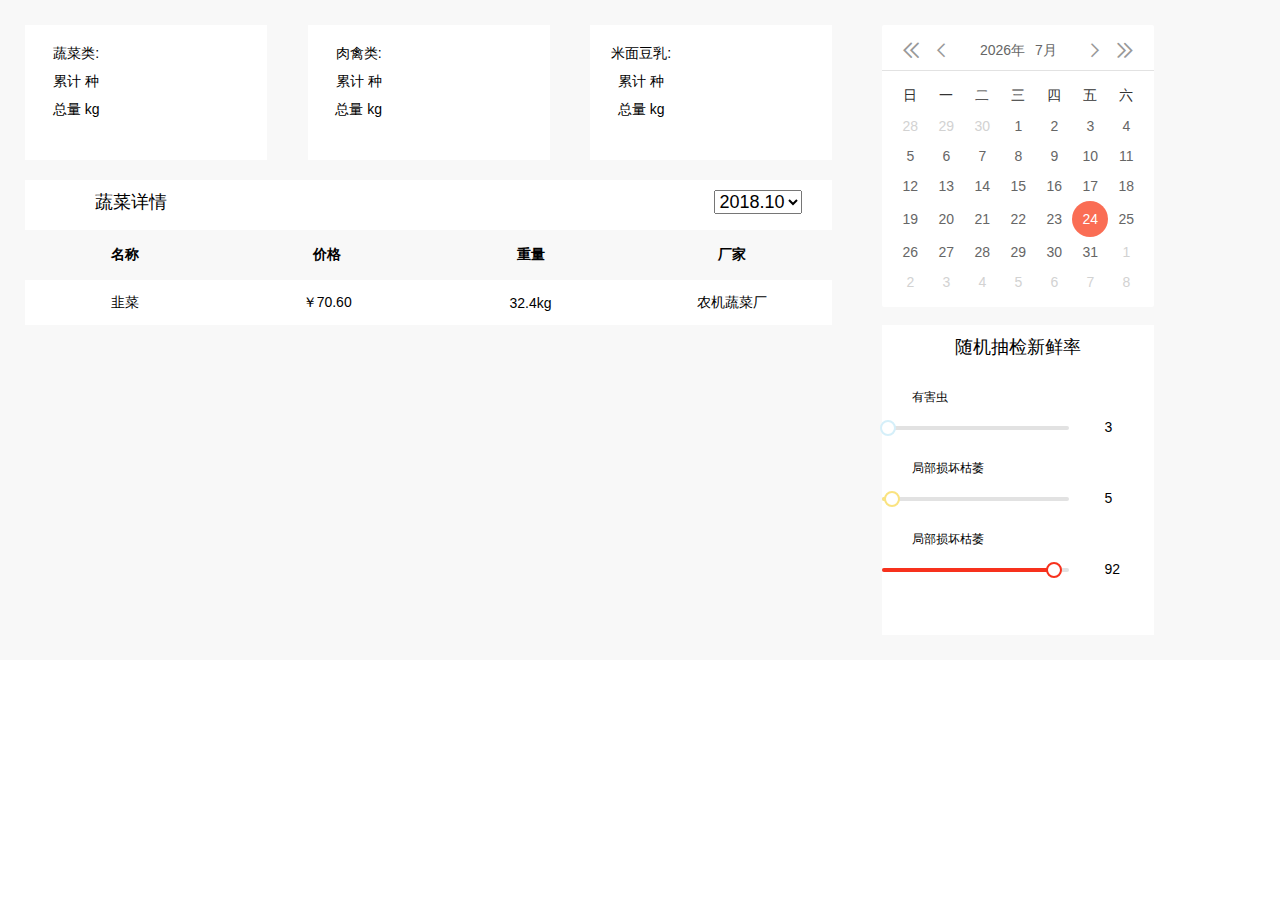
<file: purchase.html>
<!DOCTYPE html>
<html lang="en">
<head>
    <meta charset="UTF-8">
    <title>采购总览</title>
    <link rel="stylesheet" href="layui/css/layui.css">
    <style>
        * {
            margin: 0;
            padding: 0;
        }

        #f-purchase {
            width: 100%;
            height: 660px;
            display: flex;
            justify-content: space-between;
            background-color: #f8f8f8;
        }

        .f-purchase-left {
            width: 65%;
            height: 660px;
            margin: 25px 25px;
        }

        .f-purchase-right {
            width: 30%;
            height: 660px;
            margin: 25px 25px;
        }

        .f-purchase-top {
            width: 100%;
            height: 125px;
            display: flex;
            justify-content: space-between;
        }

        .f-vgtbs {
            width: 30%;
            height: 135px;
            background-color: white;
            display: flex;
            justify-content: space-between;
            text-align: center;

        }

        .f-vgtbs-child {
            width: 50%;
            margin-top: 10px;
        }

        .f-vgtbs-child > p {
            margin-top: 10px;
        }

        #cal .layui-laydate .layui-this {
            width: 36px;
            height: 36px;
            background-color: #fa6d54 !important;
            border-radius: 50%;
        }

        .f-purchase-footer > form {
            margin-top: 30px;
            width: 100%;
            height: 400px;
        }

        #month {
            float: right;
            margin: 10px 30px 10px;
        }
        #month-con{

        }
        #month-con th{
            width: 220px;
            height: 50px;
            text-align: center;
        }
        #month-con td {
            width: 220px;
            height: 45px;
            text-align: center;
            background-color: white;
        }
        #cal .layui-laydate, .layui-laydate-hint{
            border: transparent;
            box-shadow: none;
        }
        #cal .layui-laydate-header{
            /*border-bottom: 30px solid #f2f2f2;*/
        }
        .f-fresh{
            width: 272px;
            height: 310px;
            background-color: white;
        }
        .f-fresh>p{
            margin-top: 20px;
            padding-top: 10px;
            font-size: 18px;
            text-align: center;
        }
        .f-fresh  .layui-elem-field,.layui-field-title{
            border: transparent;
        }
        .f-fresh .layui-elem-field>p{
            margin-left: 20px;
            padding: 0 10px;
            font-size: 12px;
            font-weight: 300;
        }
        .f-fresh .layui-slider-input{
            border: transparent;
        }
    </style>

</head>
<body>

<section id="f-purchase">
    <div class="f-purchase-left">
        <div class="f-purchase-top">
            <div class="f-vgtbs">
                <div class="f-vgtbs-child f-vg">
                    <p>蔬菜类:</p>
                    <p>累计 <span></span>种</p>
                    <p>总量 <span></span>kg</p>
                </div>
                <div class="f-vgtbs-child" style="margin-right: 20px;margin-top: -10px">
                    <div id="vgtbs" style="width: 120px;height:120px;"></div>
                </div>
            </div>
            <div class="f-vgtbs">
                <div class="f-vgtbs-child f-meat">
                    <p>肉禽类:</p>
                    <p>累计 <span></span>种</p>
                    <p>总量 <span></span>kg</p>
                </div>
                <div class="f-vgtbs-child" style="margin-right: 20px;margin-top: -10px">
                    <div id="meat" style="width: 120px;height:120px;"></div>
                </div>
            </div>
            <div class="f-vgtbs">
                <div class="f-vgtbs-child f-dou">
                    <p>米面豆乳:</p>
                    <p>累计 <span></span>种</p>
                    <p>总量 <span></span>kg</p>
                </div>
                <div class="f-vgtbs-child" style="margin-right: 20px;margin-top: -10px">
                    <div id="dou" style="width: 120px;height:120px;"></div>
                </div>
            </div>
        </div>
        <div class="f-purchase-footer">
            <form>
                <div style="width: 100%;height: 50px;font-size: 18px;background-color: white">
                    <span style="display: inline-block;margin: 10px 0 0 70px">蔬菜详情</span>
                    <select id="month">
                        <option>2018.10</option>
                        <option>2018.9</option>
                        <option>2018.8</option>
                    </select>
                </div>
                <div id="month-con">
                    <table>
                        <thead>
                        <tr>
                            <th>名称</th>
                            <th>价格</th>
                            <th>重量</th>
                            <th>厂家</th>
                        </tr>
                        </thead>
                        <tbody>
                        <tr>
                            <td>韭菜</td>
                            <td>￥70.60</td>
                            <td>32.4kg</td>
                            <td>农机蔬菜厂</td>
                        </tr>
                        </tbody>
                    </table>
                </div>
            </form>
        </div>

    </div>
    <div class="f-purchase-right">
        <div id="cal" style="height: 280px;">

        </div>
        <div class="f-fresh">
            <p>随机抽检新鲜率</p>
            <div class="layui-elem-field layui-field-title" style="margin-top: 30px;">
                <p>有害虫</p>
            </div>
            <div id="vermin" class="demo-slider"></div>
            <div class="layui-elem-field layui-field-title" style="margin-top: 30px;">
                <p>局部损坏枯萎</p>
            </div>

            <div id="die" class="demo-slider"></div>

            <div class="layui-elem-field layui-field-title" style="margin-top: 30px;">
                <p>局部损坏枯萎</p>
            </div>

            <div id="fresh" class="demo-slider"></div>
        </div>
    </div>
</section>


<script src="https://cdnjs.cloudflare.com/ajax/libs/jquery/1.11.0/jquery.js"></script>
<script src="layui/layui.js"></script>
<script src="js/echarts.js"></script>
<script>
    $.ajax({
        url: 'http://www.shouziliu.com/baishi/purchase/',
        type: 'get',
        success: function (data) {
            // console.log(data.蔬菜详情);
            for (let i = 0; i < data.蔬菜详情.length; i++) {
                $("#month-con tbody").append(`
                        <tr>
                            <td>${data.蔬菜详情[i].name}</td>
                            <td>${data.蔬菜详情[i].price}</td>
                            <td>${data.蔬菜详情[i].weight}</td>
                            <td>${data.蔬菜详情[i].product}</td>
                        </tr>`)
            }


        }
    })
</script>
<script>
    var myChartvgtbs = echarts.init(document.getElementById('vgtbs'));
    var myChartmeat = echarts.init(document.getElementById('meat'));
    var myChartdou = echarts.init(document.getElementById('dou'));
    $.ajax({
        url: 'http://www.shouziliu.com/baishi/purchase/',
        type: 'get',
        success: function (data) {
            $(".f-vg p:nth-of-type(2) span:nth-of-type(1)").append(data.采购总览[0].num)
            $(".f-vg p:nth-of-type(3) span:nth-of-type(1)").append(data.采购总览[0].weight)
            $(".f-meat p:nth-of-type(2) span:nth-of-type(1)").append(data.采购总览[1].num)
            $(".f-meat p:nth-of-type(3) span:nth-of-type(1)").append(data.采购总览[1].weight)
            $(".f-dou p:nth-of-type(2) span:nth-of-type(1)").append(data.采购总览[2].num)
            $(".f-dou p:nth-of-type(3) span:nth-of-type(1)").append(data.采购总览[2].weight)
            var pervgtb = [parseInt(data.采购总览[0].percent)];
            pervgtb.push(100 - parseInt(data.采购总览[0].percent));
            var permeat = [parseInt(data.采购总览[1].percent)];
            permeat.push(100 - parseInt(data.采购总览[1].percent));
            var perdou = [parseInt(data.采购总览[2].percent)];
            perdou.push(100 - parseInt(data.采购总览[2].percent));
            myChartvgtbs.setOption({
                graphic: {
                    type: 'text',
                    style: {
                        text: data.采购总览[0].percent,
                        x: 40,
                        y: 65,
                        fontSize: 24
                    }
                },
                color: ['#fb5339', '#d2d2d2'],
                series: [{
                    name: '比重',
                    type: 'pie',
                    data: pervgtb,
                    center: ['50%', '65%'],
                    radius: ['60%', '70%'],
                    labelLine: {
                        normal: {
                            show: false
                        }
                    }
                }]
            });
            myChartmeat.setOption({
                graphic: {
                    type: 'text',
                    style: {
                        text: data.采购总览[1].percent,
                        x: 40,
                        y: 65,
                        fontSize: 24
                    }
                },
                color: ['#31c187', '#d2d2d2'],
                series: [{
                    type: 'pie',
                    data: permeat,
                    center: ['50%', '65%'],
                    radius: ['60%', '70%'],
                    labelLine: {
                        normal: {
                            show: false
                        }
                    }
                }]
            });
            myChartdou.setOption({
                graphic: {
                    type: 'text',
                    style: {
                        text: data.采购总览[2].percent,
                        x: 40,
                        y: 65,
                        fontSize: 24
                    }
                },
                color: ['#f45684', '#d2d2d2'],
                series: [{
                    name: '最高气温',
                    type: 'pie',
                    data: perdou,
                    center: ['50%', '65%'],
                    radius: ['60%', '70%'],
                    labelLine: {
                        normal: {
                            show: false
                        }
                    }
                }]
            })
        }
    });
</script>
<script>
    layui.use('laydate', function () {
        var laydate = layui.laydate;
        laydate.render({
            elem: '#cal',
            position: 'static',
            showBottom: false,
            change: function (value, date) {
                lay('#testView').html(value);
            }
        });

    });
    layui.use('slider', function(){
        var $ = layui.$,
            slider = layui.slider;
        slider.render({
            elem: '#vermin',
            input: true,
            theme: '#d5eff9',
            value:3,
        });
    });
    layui.use('slider', function(){
        var $ = layui.$,
            slider = layui.slider;
        slider.render({
            elem: '#die',
            input: true,
            theme: '#fae380',
            value:5,
        });
    });
    layui.use('slider', function(){
        var $ = layui.$,
            slider = layui.slider;
        slider.render({
            elem: '#fresh',
            input: true,
            theme: '#f7311d',
            value:92
        });
    });
</script>
</body>
</html>
</file>
<file: layui/css/layui.css>
/** layui-v2.4.3 MIT License By https://www.layui.com */
.layui-inline, img {
    display: inline-block;
    vertical-align: middle
}

h1, h2, h3, h4, h5, h6 {
    font-weight: 400
}

.layui-edge, .layui-header, .layui-inline, .layui-main {
    position: relative
}

.layui-btn, .layui-edge, .layui-inline, img {
    vertical-align: middle
}

.layui-btn, .layui-disabled, .layui-icon, .layui-unselect {
    -webkit-user-select: none;
    -ms-user-select: none;
    -moz-user-select: none
}

blockquote, body, button, dd, div, dl, dt, form, h1, h2, h3, h4, h5, h6, input, li, ol, p, pre, td, textarea, th, ul {
    margin: 0;
    padding: 0;
    -webkit-tap-highlight-color: rgba(0, 0, 0, 0)
}

a:active, a:hover {
    outline: 0
}

img {
    border: none
}

li {
    list-style: none
}

table {
    border-collapse: collapse;
    border-spacing: 0
}

h4, h5, h6 {
    font-size: 100%
}

button, input, optgroup, option, select, textarea {
    font-family: inherit;
    font-size: inherit;
    font-style: inherit;
    font-weight: inherit;
    outline: 0
}

pre {
    white-space: pre-wrap;
    white-space: -moz-pre-wrap;
    white-space: -pre-wrap;
    white-space: -o-pre-wrap;
    word-wrap: break-word
}

body {
    line-height: 24px;
    font: 14px Helvetica Neue, Helvetica, PingFang SC, Tahoma, Arial, sans-serif
}

hr {
    height: 1px;
    margin: 10px 0;
    border: 0;
    clear: both
}

a {
    color: #333;
    text-decoration: none
}

a:hover {
    color: #777
}

a cite {
    font-style: normal;
    *cursor: pointer
}

.layui-border-box, .layui-border-box * {
    box-sizing: border-box
}

.layui-box, .layui-box * {
    box-sizing: content-box
}

.layui-clear {
    clear: both;
    *zoom: 1
}

.layui-clear:after {
    content: '\20';
    clear: both;
    *zoom: 1;
    display: block;
    height: 0
}

.layui-inline {
    *display: inline;
    *zoom: 1
}

.layui-edge {
    display: inline-block;
    width: 0;
    height: 0;
    border-width: 6px;
    border-style: dashed;
    border-color: transparent;
    overflow: hidden
}

.layui-edge-top {
    top: -4px;
    border-bottom-color: #999;
    border-bottom-style: solid
}

.layui-edge-right {
    border-left-color: #999;
    border-left-style: solid
}

.layui-edge-bottom {
    top: 2px;
    border-top-color: #999;
    border-top-style: solid
}

.layui-edge-left {
    border-right-color: #999;
    border-right-style: solid
}

.layui-elip {
    text-overflow: ellipsis;
    overflow: hidden;
    white-space: nowrap
}

.layui-disabled, .layui-disabled:hover {
    color: #d2d2d2 !important;
    cursor: not-allowed !important
}

.layui-circle {
    border-radius: 100%
}

.layui-show {
    display: block !important
}

.layui-hide {
    display: none !important
}

@font-face {
    font-family: layui-icon;
    src: url(../font/iconfont.eot?v=240);
    src: url(../font/iconfont.eot?v=240#iefix) format('embedded-opentype'), url(../font/iconfont.svg?v=240#iconfont) format('svg'), url(../font/iconfont.woff?v=240) format('woff'), url(../font/iconfont.ttf?v=240) format('truetype')
}

.layui-icon {
    font-family: layui-icon !important;
    font-size: 16px;
    font-style: normal;
    -webkit-font-smoothing: antialiased;
    -moz-osx-font-smoothing: grayscale
}

.layui-icon-reply-fill:before {
    content: "\e611"
}

.layui-icon-set-fill:before {
    content: "\e614"
}

.layui-icon-menu-fill:before {
    content: "\e60f"
}

.layui-icon-search:before {
    content: "\e615"
}

.layui-icon-share:before {
    content: "\e641"
}

.layui-icon-set-sm:before {
    content: "\e620"
}

.layui-icon-engine:before {
    content: "\e628"
}

.layui-icon-close:before {
    content: "\1006"
}

.layui-icon-close-fill:before {
    content: "\1007"
}

.layui-icon-chart-screen:before {
    content: "\e629"
}

.layui-icon-star:before {
    content: "\e600"
}

.layui-icon-circle-dot:before {
    content: "\e617"
}

.layui-icon-chat:before {
    content: "\e606"
}

.layui-icon-release:before {
    content: "\e609"
}

.layui-icon-list:before {
    content: "\e60a"
}

.layui-icon-chart:before {
    content: "\e62c"
}

.layui-icon-ok-circle:before {
    content: "\1005"
}

.layui-icon-layim-theme:before {
    content: "\e61b"
}

.layui-icon-table:before {
    content: "\e62d"
}

.layui-icon-right:before {
    content: "\e602"
}

.layui-icon-left:before {
    content: "\e603"
}

.layui-icon-cart-simple:before {
    content: "\e698"
}

.layui-icon-face-cry:before {
    content: "\e69c"
}

.layui-icon-face-smile:before {
    content: "\e6af"
}

.layui-icon-survey:before {
    content: "\e6b2"
}

.layui-icon-tree:before {
    content: "\e62e"
}

.layui-icon-upload-circle:before {
    content: "\e62f"
}

.layui-icon-add-circle:before {
    content: "\e61f"
}

.layui-icon-download-circle:before {
    content: "\e601"
}

.layui-icon-templeate-1:before {
    content: "\e630"
}

.layui-icon-util:before {
    content: "\e631"
}

.layui-icon-face-surprised:before {
    content: "\e664"
}

.layui-icon-edit:before {
    content: "\e642"
}

.layui-icon-speaker:before {
    content: "\e645"
}

.layui-icon-down:before {
    content: "\e61a"
}

.layui-icon-file:before {
    content: "\e621"
}

.layui-icon-layouts:before {
    content: "\e632"
}

.layui-icon-rate-half:before {
    content: "\e6c9"
}

.layui-icon-add-circle-fine:before {
    content: "\e608"
}

.layui-icon-prev-circle:before {
    content: "\e633"
}

.layui-icon-read:before {
    content: "\e705"
}

.layui-icon-404:before {
    content: "\e61c"
}

.layui-icon-carousel:before {
    content: "\e634"
}

.layui-icon-help:before {
    content: "\e607"
}

.layui-icon-code-circle:before {
    content: "\e635"
}

.layui-icon-water:before {
    content: "\e636"
}

.layui-icon-username:before {
    content: "\e66f"
}

.layui-icon-find-fill:before {
    content: "\e670"
}

.layui-icon-about:before {
    content: "\e60b"
}

.layui-icon-location:before {
    content: "\e715"
}

.layui-icon-up:before {
    content: "\e619"
}

.layui-icon-pause:before {
    content: "\e651"
}

.layui-icon-date:before {
    content: "\e637"
}

.layui-icon-layim-uploadfile:before {
    content: "\e61d"
}

.layui-icon-delete:before {
    content: "\e640"
}

.layui-icon-play:before {
    content: "\e652"
}

.layui-icon-top:before {
    content: "\e604"
}

.layui-icon-friends:before {
    content: "\e612"
}

.layui-icon-refresh-3:before {
    content: "\e9aa"
}

.layui-icon-ok:before {
    content: "\e605"
}

.layui-icon-layer:before {
    content: "\e638"
}

.layui-icon-face-smile-fine:before {
    content: "\e60c"
}

.layui-icon-dollar:before {
    content: "\e659"
}

.layui-icon-group:before {
    content: "\e613"
}

.layui-icon-layim-download:before {
    content: "\e61e"
}

.layui-icon-picture-fine:before {
    content: "\e60d"
}

.layui-icon-link:before {
    content: "\e64c"
}

.layui-icon-diamond:before {
    content: "\e735"
}

.layui-icon-log:before {
    content: "\e60e"
}

.layui-icon-rate-solid:before {
    content: "\e67a"
}

.layui-icon-fonts-del:before {
    content: "\e64f"
}

.layui-icon-unlink:before {
    content: "\e64d"
}

.layui-icon-fonts-clear:before {
    content: "\e639"
}

.layui-icon-triangle-r:before {
    content: "\e623"
}

.layui-icon-circle:before {
    content: "\e63f"
}

.layui-icon-radio:before {
    content: "\e643"
}

.layui-icon-align-center:before {
    content: "\e647"
}

.layui-icon-align-right:before {
    content: "\e648"
}

.layui-icon-align-left:before {
    content: "\e649"
}

.layui-icon-loading-1:before {
    content: "\e63e"
}

.layui-icon-return:before {
    content: "\e65c"
}

.layui-icon-fonts-strong:before {
    content: "\e62b"
}

.layui-icon-upload:before {
    content: "\e67c"
}

.layui-icon-dialogue:before {
    content: "\e63a"
}

.layui-icon-video:before {
    content: "\e6ed"
}

.layui-icon-headset:before {
    content: "\e6fc"
}

.layui-icon-cellphone-fine:before {
    content: "\e63b"
}

.layui-icon-add-1:before {
    content: "\e654"
}

.layui-icon-face-smile-b:before {
    content: "\e650"
}

.layui-icon-fonts-html:before {
    content: "\e64b"
}

.layui-icon-form:before {
    content: "\e63c"
}

.layui-icon-cart:before {
    content: "\e657"
}

.layui-icon-camera-fill:before {
    content: "\e65d"
}

.layui-icon-tabs:before {
    content: "\e62a"
}

.layui-icon-fonts-code:before {
    content: "\e64e"
}

.layui-icon-fire:before {
    content: "\e756"
}

.layui-icon-set:before {
    content: "\e716"
}

.layui-icon-fonts-u:before {
    content: "\e646"
}

.layui-icon-triangle-d:before {
    content: "\e625"
}

.layui-icon-tips:before {
    content: "\e702"
}

.layui-icon-picture:before {
    content: "\e64a"
}

.layui-icon-more-vertical:before {
    content: "\e671"
}

.layui-icon-flag:before {
    content: "\e66c"
}

.layui-icon-loading:before {
    content: "\e63d"
}

.layui-icon-fonts-i:before {
    content: "\e644"
}

.layui-icon-refresh-1:before {
    content: "\e666"
}

.layui-icon-rmb:before {
    content: "\e65e"
}

.layui-icon-home:before {
    content: "\e68e"
}

.layui-icon-user:before {
    content: "\e770"
}

.layui-icon-notice:before {
    content: "\e667"
}

.layui-icon-login-weibo:before {
    content: "\e675"
}

.layui-icon-voice:before {
    content: "\e688"
}

.layui-icon-upload-drag:before {
    content: "\e681"
}

.layui-icon-login-qq:before {
    content: "\e676"
}

.layui-icon-snowflake:before {
    content: "\e6b1"
}

.layui-icon-file-b:before {
    content: "\e655"
}

.layui-icon-template:before {
    content: "\e663"
}

.layui-icon-auz:before {
    content: "\e672"
}

.layui-icon-console:before {
    content: "\e665"
}

.layui-icon-app:before {
    content: "\e653"
}

.layui-icon-prev:before {
    content: "\e65a"
}

.layui-icon-website:before {
    content: "\e7ae"
}

.layui-icon-next:before {
    content: "\e65b"
}

.layui-icon-component:before {
    content: "\e857"
}

.layui-icon-more:before {
    content: "\e65f"
}

.layui-icon-login-wechat:before {
    content: "\e677"
}

.layui-icon-shrink-right:before {
    content: "\e668"
}

.layui-icon-spread-left:before {
    content: "\e66b"
}

.layui-icon-camera:before {
    content: "\e660"
}

.layui-icon-note:before {
    content: "\e66e"
}

.layui-icon-refresh:before {
    content: "\e669"
}

.layui-icon-female:before {
    content: "\e661"
}

.layui-icon-male:before {
    content: "\e662"
}

.layui-icon-password:before {
    content: "\e673"
}

.layui-icon-senior:before {
    content: "\e674"
}

.layui-icon-theme:before {
    content: "\e66a"
}

.layui-icon-tread:before {
    content: "\e6c5"
}

.layui-icon-praise:before {
    content: "\e6c6"
}

.layui-icon-star-fill:before {
    content: "\e658"
}

.layui-icon-rate:before {
    content: "\e67b"
}

.layui-icon-template-1:before {
    content: "\e656"
}

.layui-icon-vercode:before {
    content: "\e679"
}

.layui-icon-cellphone:before {
    content: "\e678"
}

.layui-icon-screen-full:before {
    content: "\e622"
}

.layui-icon-screen-restore:before {
    content: "\e758"
}

.layui-icon-cols:before {
    content: "\e610"
}

.layui-icon-export:before {
    content: "\e67d"
}

.layui-icon-print:before {
    content: "\e66d"
}

.layui-icon-slider:before {
    content: "\e714"
}

.layui-main {
    width: 1140px;
    margin: 0 auto
}

.layui-header {
    z-index: 1;
    height: 60px
}

.layui-header a:hover {
    transition: all .5s;
    -webkit-transition: all .5s
}

.layui-side {
    position: fixed;
    left: 0;
    top: 0;
    bottom: 0;
    z-index: 999;
    width: 200px;
    overflow-x: hidden
}

.layui-side-scroll {
    position: relative;
    width: 220px;
    height: 100%;
    overflow-x: hidden
}

.layui-body {
    position: absolute;
    left: 200px;
    right: 0;
    top: 0;
    bottom: 0;
    /*z-index: 998;*/
    width: auto;
    overflow: hidden;
    overflow-y: auto;
    box-sizing: border-box
}

.layui-layout-body {
    overflow: hidden
}

.layui-layout-admin .layui-header {
    background-color: #23262E
}

.layui-layout-admin .layui-side {
    top: 0px;
    width: 200px;
    overflow-x: hidden
}

.layui-layout-admin .layui-body {
    top: 60px;
    bottom: 44px
}

.layui-layout-admin .layui-main {
    width: auto;
    margin: 0 15px
}

.layui-layout-admin .layui-footer {
    position: fixed;
    left: 200px;
    right: 0;
    bottom: 0;
    height: 44px;
    line-height: 44px;
    padding: 0 15px;
    background-color: #eee
}

.layui-layout-admin .layui-logo {
    position: absolute;
    left: 0;
    top: 0;
    width: 200px;
    height: 100%;
    line-height: 60px;
    text-align: center;
    color: #009688;
    font-size: 16px
}

.layui-layout-admin .layui-header .layui-nav {
    background: 0 0
}

.layui-layout-left {
    position: absolute !important;
    left: 200px;
    top: 0
}

.layui-layout-right {
    position: absolute !important;
    right: 0;
    top: 0
}

.layui-container {
    position: relative;
    margin: 0 auto;
    padding: 0 15px;
    box-sizing: border-box
}

.layui-fluid {
    position: relative;
    margin: 0 auto;
    padding: 0 15px
}

.layui-row:after, .layui-row:before {
    content: '';
    display: block;
    clear: both
}

.layui-col-lg1, .layui-col-lg10, .layui-col-lg11, .layui-col-lg12, .layui-col-lg2, .layui-col-lg3, .layui-col-lg4, .layui-col-lg5, .layui-col-lg6, .layui-col-lg7, .layui-col-lg8, .layui-col-lg9, .layui-col-md1, .layui-col-md10, .layui-col-md11, .layui-col-md12, .layui-col-md2, .layui-col-md3, .layui-col-md4, .layui-col-md5, .layui-col-md6, .layui-col-md7, .layui-col-md8, .layui-col-md9, .layui-col-sm1, .layui-col-sm10, .layui-col-sm11, .layui-col-sm12, .layui-col-sm2, .layui-col-sm3, .layui-col-sm4, .layui-col-sm5, .layui-col-sm6, .layui-col-sm7, .layui-col-sm8, .layui-col-sm9, .layui-col-xs1, .layui-col-xs10, .layui-col-xs11, .layui-col-xs12, .layui-col-xs2, .layui-col-xs3, .layui-col-xs4, .layui-col-xs5, .layui-col-xs6, .layui-col-xs7, .layui-col-xs8, .layui-col-xs9 {
    position: relative;
    display: block;
    box-sizing: border-box
}

.layui-col-xs1, .layui-col-xs10, .layui-col-xs11, .layui-col-xs12, .layui-col-xs2, .layui-col-xs3, .layui-col-xs4, .layui-col-xs5, .layui-col-xs6, .layui-col-xs7, .layui-col-xs8, .layui-col-xs9 {
    float: left
}

.layui-col-xs1 {
    width: 8.33333333%
}

.layui-col-xs2 {
    width: 16.66666667%
}

.layui-col-xs3 {
    width: 25%
}

.layui-col-xs4 {
    width: 33.33333333%
}

.layui-col-xs5 {
    width: 41.66666667%
}

.layui-col-xs6 {
    width: 50%
}

.layui-col-xs7 {
    width: 58.33333333%
}

.layui-col-xs8 {
    width: 66.66666667%
}

.layui-col-xs9 {
    width: 75%
}

.layui-col-xs10 {
    width: 83.33333333%
}

.layui-col-xs11 {
    width: 91.66666667%
}

.layui-col-xs12 {
    width: 100%
}

.layui-col-xs-offset1 {
    margin-left: 8.33333333%
}

.layui-col-xs-offset2 {
    margin-left: 16.66666667%
}

.layui-col-xs-offset3 {
    margin-left: 25%
}

.layui-col-xs-offset4 {
    margin-left: 33.33333333%
}

.layui-col-xs-offset5 {
    margin-left: 41.66666667%
}

.layui-col-xs-offset6 {
    margin-left: 50%
}

.layui-col-xs-offset7 {
    margin-left: 58.33333333%
}

.layui-col-xs-offset8 {
    margin-left: 66.66666667%
}

.layui-col-xs-offset9 {
    margin-left: 75%
}

.layui-col-xs-offset10 {
    margin-left: 83.33333333%
}

.layui-col-xs-offset11 {
    margin-left: 91.66666667%
}

.layui-col-xs-offset12 {
    margin-left: 100%
}

@media screen and (max-width: 768px) {
    .layui-hide-xs {
        display: none !important
    }

    .layui-show-xs-block {
        display: block !important
    }

    .layui-show-xs-inline {
        display: inline !important
    }

    .layui-show-xs-inline-block {
        display: inline-block !important
    }
}

@media screen and (min-width: 768px) {
    .layui-container {
        width: 750px
    }

    .layui-hide-sm {
        display: none !important
    }

    .layui-show-sm-block {
        display: block !important
    }

    .layui-show-sm-inline {
        display: inline !important
    }

    .layui-show-sm-inline-block {
        display: inline-block !important
    }

    .layui-col-sm1, .layui-col-sm10, .layui-col-sm11, .layui-col-sm12, .layui-col-sm2, .layui-col-sm3, .layui-col-sm4, .layui-col-sm5, .layui-col-sm6, .layui-col-sm7, .layui-col-sm8, .layui-col-sm9 {
        float: left
    }

    .layui-col-sm1 {
        width: 8.33333333%
    }

    .layui-col-sm2 {
        width: 16.66666667%
    }

    .layui-col-sm3 {
        width: 25%
    }

    .layui-col-sm4 {
        width: 33.33333333%
    }

    .layui-col-sm5 {
        width: 41.66666667%
    }

    .layui-col-sm6 {
        width: 50%
    }

    .layui-col-sm7 {
        width: 58.33333333%
    }

    .layui-col-sm8 {
        width: 66.66666667%
    }

    .layui-col-sm9 {
        width: 75%
    }

    .layui-col-sm10 {
        width: 83.33333333%
    }

    .layui-col-sm11 {
        width: 91.66666667%
    }

    .layui-col-sm12 {
        width: 100%
    }

    .layui-col-sm-offset1 {
        margin-left: 8.33333333%
    }

    .layui-col-sm-offset2 {
        margin-left: 16.66666667%
    }

    .layui-col-sm-offset3 {
        margin-left: 25%
    }

    .layui-col-sm-offset4 {
        margin-left: 33.33333333%
    }

    .layui-col-sm-offset5 {
        margin-left: 41.66666667%
    }

    .layui-col-sm-offset6 {
        margin-left: 50%
    }

    .layui-col-sm-offset7 {
        margin-left: 58.33333333%
    }

    .layui-col-sm-offset8 {
        margin-left: 66.66666667%
    }

    .layui-col-sm-offset9 {
        margin-left: 75%
    }

    .layui-col-sm-offset10 {
        margin-left: 83.33333333%
    }

    .layui-col-sm-offset11 {
        margin-left: 91.66666667%
    }

    .layui-col-sm-offset12 {
        margin-left: 100%
    }
}

@media screen and (min-width: 992px) {
    .layui-container {
        width: 970px
    }

    .layui-hide-md {
        display: none !important
    }

    .layui-show-md-block {
        display: block !important
    }

    .layui-show-md-inline {
        display: inline !important
    }

    .layui-show-md-inline-block {
        display: inline-block !important
    }

    .layui-col-md1, .layui-col-md10, .layui-col-md11, .layui-col-md12, .layui-col-md2, .layui-col-md3, .layui-col-md4, .layui-col-md5, .layui-col-md6, .layui-col-md7, .layui-col-md8, .layui-col-md9 {
        float: left
    }

    .layui-col-md1 {
        width: 8.33333333%
    }

    .layui-col-md2 {
        width: 16.66666667%
    }

    .layui-col-md3 {
        width: 25%
    }

    .layui-col-md4 {
        width: 33.33333333%
    }

    .layui-col-md5 {
        width: 41.66666667%
    }

    .layui-col-md6 {
        width: 50%
    }

    .layui-col-md7 {
        width: 58.33333333%
    }

    .layui-col-md8 {
        width: 66.66666667%
    }

    .layui-col-md9 {
        width: 75%
    }

    .layui-col-md10 {
        width: 83.33333333%
    }

    .layui-col-md11 {
        width: 91.66666667%
    }

    .layui-col-md12 {
        width: 100%
    }

    .layui-col-md-offset1 {
        margin-left: 8.33333333%
    }

    .layui-col-md-offset2 {
        margin-left: 16.66666667%
    }

    .layui-col-md-offset3 {
        margin-left: 25%
    }

    .layui-col-md-offset4 {
        margin-left: 33.33333333%
    }

    .layui-col-md-offset5 {
        margin-left: 41.66666667%
    }

    .layui-col-md-offset6 {
        margin-left: 50%
    }

    .layui-col-md-offset7 {
        margin-left: 58.33333333%
    }

    .layui-col-md-offset8 {
        margin-left: 66.66666667%
    }

    .layui-col-md-offset9 {
        margin-left: 75%
    }

    .layui-col-md-offset10 {
        margin-left: 83.33333333%
    }

    .layui-col-md-offset11 {
        margin-left: 91.66666667%
    }

    .layui-col-md-offset12 {
        margin-left: 100%
    }
}

@media screen and (min-width: 1200px) {
    .layui-container {
        width: 1170px
    }

    .layui-hide-lg {
        display: none !important
    }

    .layui-show-lg-block {
        display: block !important
    }

    .layui-show-lg-inline {
        display: inline !important
    }

    .layui-show-lg-inline-block {
        display: inline-block !important
    }

    .layui-col-lg1, .layui-col-lg10, .layui-col-lg11, .layui-col-lg12, .layui-col-lg2, .layui-col-lg3, .layui-col-lg4, .layui-col-lg5, .layui-col-lg6, .layui-col-lg7, .layui-col-lg8, .layui-col-lg9 {
        float: left
    }

    .layui-col-lg1 {
        width: 8.33333333%
    }

    .layui-col-lg2 {
        width: 16.66666667%
    }

    .layui-col-lg3 {
        width: 25%
    }

    .layui-col-lg4 {
        width: 33.33333333%
    }

    .layui-col-lg5 {
        width: 41.66666667%
    }

    .layui-col-lg6 {
        width: 50%
    }

    .layui-col-lg7 {
        width: 58.33333333%
    }

    .layui-col-lg8 {
        width: 66.66666667%
    }

    .layui-col-lg9 {
        width: 75%
    }

    .layui-col-lg10 {
        width: 83.33333333%
    }

    .layui-col-lg11 {
        width: 91.66666667%
    }

    .layui-col-lg12 {
        width: 100%
    }

    .layui-col-lg-offset1 {
        margin-left: 8.33333333%
    }

    .layui-col-lg-offset2 {
        margin-left: 16.66666667%
    }

    .layui-col-lg-offset3 {
        margin-left: 25%
    }

    .layui-col-lg-offset4 {
        margin-left: 33.33333333%
    }

    .layui-col-lg-offset5 {
        margin-left: 41.66666667%
    }

    .layui-col-lg-offset6 {
        margin-left: 50%
    }

    .layui-col-lg-offset7 {
        margin-left: 58.33333333%
    }

    .layui-col-lg-offset8 {
        margin-left: 66.66666667%
    }

    .layui-col-lg-offset9 {
        margin-left: 75%
    }

    .layui-col-lg-offset10 {
        margin-left: 83.33333333%
    }

    .layui-col-lg-offset11 {
        margin-left: 91.66666667%
    }

    .layui-col-lg-offset12 {
        margin-left: 100%
    }
}

.layui-col-space1 {
    margin: -.5px
}

.layui-col-space1 > * {
    padding: .5px
}

.layui-col-space3 {
    margin: -1.5px
}

.layui-col-space3 > * {
    padding: 1.5px
}

.layui-col-space5 {
    margin: -2.5px
}

.layui-col-space5 > * {
    padding: 2.5px
}

.layui-col-space8 {
    margin: -3.5px
}

.layui-col-space8 > * {
    padding: 3.5px
}

.layui-col-space10 {
    margin: -5px
}

.layui-col-space10 > * {
    padding: 5px
}

.layui-col-space12 {
    margin: -6px
}

.layui-col-space12 > * {
    padding: 6px
}

.layui-col-space15 {
    margin: -7.5px
}

.layui-col-space15 > * {
    padding: 7.5px
}

.layui-col-space18 {
    margin: -9px
}

.layui-col-space18 > * {
    padding: 9px
}

.layui-col-space20 {
    margin: -10px
}

.layui-col-space20 > * {
    padding: 10px
}

.layui-col-space22 {
    margin: -11px
}

.layui-col-space22 > * {
    padding: 11px
}

.layui-col-space25 {
    margin: -12.5px
}

.layui-col-space25 > * {
    padding: 12.5px
}

.layui-col-space30 {
    margin: -15px
}

.layui-col-space30 > * {
    padding: 15px
}

.layui-btn, .layui-input, .layui-select, .layui-textarea, .layui-upload-button {
    outline: 0;
    -webkit-appearance: none;
    transition: all .3s;
    -webkit-transition: all .3s;
    box-sizing: border-box
}

.layui-elem-quote {
    margin-bottom: 10px;
    padding: 15px;
    line-height: 22px;
    border-left: 5px solid #009688;
    border-radius: 0 2px 2px 0;
    background-color: #f2f2f2
}

.layui-quote-nm {
    border-style: solid;
    border-width: 1px 1px 1px 5px;
    background: 0 0
}

.layui-elem-field {
    margin-bottom: 10px;
    padding: 0;
    border-width: 1px;
    border-style: solid
}

.layui-elem-field legend {
    margin-left: 20px;
    padding: 0 10px;
    font-size: 20px;
    font-weight: 300
}

.layui-field-title {
    margin: 10px 0 20px;
    border-width: 1px 0 0
}

.layui-field-box {
    padding: 10px 15px
}

.layui-field-title .layui-field-box {
    padding: 10px 0
}

.layui-progress {
    position: relative;
    height: 6px;
    border-radius: 20px;
    background-color: #e2e2e2
}

.layui-progress-bar {
    position: absolute;
    left: 0;
    top: 0;
    width: 0;
    max-width: 100%;
    height: 6px;
    border-radius: 20px;
    text-align: right;
    background-color: #5FB878;
    transition: all .3s;
    -webkit-transition: all .3s
}

.layui-progress-big, .layui-progress-big .layui-progress-bar {
    height: 18px;
    line-height: 18px
}

.layui-progress-text {
    position: relative;
    top: -20px;
    line-height: 18px;
    font-size: 12px;
    color: #666
}

.layui-progress-big .layui-progress-text {
    position: static;
    padding: 0 10px;
    color: #fff
}

.layui-collapse {
    border-width: 1px;
    border-style: solid;
    border-radius: 2px
}

.layui-colla-content, .layui-colla-item {
    border-top-width: 1px;
    border-top-style: solid
}

.layui-colla-item:first-child {
    border-top: none
}

.layui-colla-title {
    position: relative;
    height: 42px;
    line-height: 42px;
    padding: 0 15px 0 35px;
    color: #333;
    background-color: #f2f2f2;
    cursor: pointer;
    font-size: 14px;
    overflow: hidden
}

.layui-colla-content {
    display: none;
    padding: 10px 15px;
    line-height: 22px;
    color: #666
}

.layui-colla-icon {
    position: absolute;
    left: 15px;
    top: 0;
    font-size: 14px
}

.layui-card {
    margin-bottom: 15px;
    border-radius: 2px;
    background-color: #fff;
    box-shadow: 0 1px 2px 0 rgba(0, 0, 0, .05)
}

.layui-card:last-child {
    margin-bottom: 0
}

.layui-card-header {
    position: relative;
    height: 42px;
    line-height: 42px;
    padding: 0 15px;
    border-bottom: 1px solid #f6f6f6;
    color: #333;
    border-radius: 2px 2px 0 0;
    font-size: 14px
}

.layui-bg-black, .layui-bg-blue, .layui-bg-cyan, .layui-bg-green, .layui-bg-orange, .layui-bg-red {
    color: #fff !important
}

.layui-card-body {
    position: relative;
    padding: 10px 15px;
    line-height: 24px
}

.layui-card-body[pad15] {
    padding: 15px
}

.layui-card-body[pad20] {
    padding: 20px
}

.layui-card-body .layui-table {
    margin: 5px 0
}

.layui-card .layui-tab {
    margin: 0
}

.layui-panel-window {
    position: relative;
    padding: 15px;
    border-radius: 0;
    border-top: 5px solid #E6E6E6;
    background-color: #fff
}

.layui-auxiliar-moving {
    position: fixed;
    left: 0;
    right: 0;
    top: 0;
    bottom: 0;
    width: 100%;
    height: 100%;
    background: 0 0;
    z-index: 9999999999
}

.layui-form-label, .layui-form-mid, .layui-form-select, .layui-input-block, .layui-input-inline, .layui-textarea {
    position: relative
}

.layui-bg-red {
    background-color: #FF5722 !important
}

.layui-bg-orange {
    background-color: #FFB800 !important
}

.layui-bg-green {
    background-color: #009688 !important
}

.layui-bg-cyan {
    background-color: #2F4056 !important
}

.layui-bg-blue {
    background-color: #1E9FFF !important
}

.layui-bg-black {
    /*background-color: #f76d77 !important*/
    background: linear-gradient(#f76d77,#ff9b5b)!important;
}

.layui-bg-gray {
    background-color: #eee !important;
    color: #666 !important
}

.layui-badge-rim, .layui-colla-content, .layui-colla-item, .layui-collapse, .layui-elem-field, .layui-form-pane .layui-form-item[pane], .layui-form-pane .layui-form-label, .layui-input, .layui-layedit, .layui-layedit-tool, .layui-quote-nm, .layui-select, .layui-tab-bar, .layui-tab-card, .layui-tab-title, .layui-tab-title .layui-this:after, .layui-textarea {
    border-color: #e6e6e6
}

.layui-timeline-item:before, hr {
    background-color: #e6e6e6
}

.layui-text {
    line-height: 22px;
    font-size: 14px;
    color: #666
}

.layui-text h1, .layui-text h2, .layui-text h3 {
    font-weight: 500;
    color: #333
}

.layui-text h1 {
    font-size: 30px
}

.layui-text h2 {
    font-size: 24px
}

.layui-text h3 {
    font-size: 18px
}

.layui-text a:not(.layui-btn) {
    color: #01AAED
}

.layui-text a:not(.layui-btn):hover {
    text-decoration: underline
}

.layui-text ul {
    padding: 5px 0 5px 15px
}

.layui-text ul li {
    margin-top: 5px;
    list-style-type: disc
}

.layui-text em, .layui-word-aux {
    color: #999 !important;
    padding: 0 5px !important
}

.layui-btn {
    display: inline-block;
    height: 38px;
    line-height: 38px;
    padding: 0 18px;
    background-color: #009688;
    color: #fff;
    white-space: nowrap;
    text-align: center;
    font-size: 14px;
    border: none;
    border-radius: 2px;
    cursor: pointer
}

.layui-btn:hover {
    opacity: .8;
    filter: alpha(opacity=80);
    color: #fff
}

.layui-btn:active {
    opacity: 1;
    filter: alpha(opacity=100)
}

.layui-btn + .layui-btn {
    margin-left: 10px
}

.layui-btn-container {
    font-size: 0
}

.layui-btn-container .layui-btn {
    margin-right: 10px;
    margin-bottom: 10px
}

.layui-btn-container .layui-btn + .layui-btn {
    margin-left: 0
}

.layui-table .layui-btn-container .layui-btn {
    margin-bottom: 9px
}

.layui-btn-radius {
    border-radius: 100px
}

.layui-btn .layui-icon {
    margin-right: 3px;
    font-size: 18px;
    vertical-align: bottom;
    vertical-align: middle \9
}

.layui-btn-primary {
    border: 1px solid #C9C9C9;
    background-color: #fff;
    color: #555
}

.layui-btn-primary:hover {
    border-color: #009688;
    color: #333
}

.layui-btn-normal {
    background-color: #1E9FFF
}

.layui-btn-warm {
    background-color: #FFB800
}

.layui-btn-danger {
    background-color: #FF5722
}

.layui-btn-disabled, .layui-btn-disabled:active, .layui-btn-disabled:hover {
    border: 1px solid #e6e6e6;
    background-color: #FBFBFB;
    color: #C9C9C9;
    cursor: not-allowed;
    opacity: 1
}

.layui-btn-lg {
    height: 44px;
    line-height: 44px;
    padding: 0 25px;
    font-size: 16px
}

.layui-btn-sm {
    height: 30px;
    line-height: 30px;
    padding: 0 10px;
    font-size: 12px
}

.layui-btn-sm i {
    font-size: 16px !important
}

.layui-btn-xs {
    height: 22px;
    line-height: 22px;
    padding: 0 5px;
    font-size: 12px
}

.layui-btn-xs i {
    font-size: 14px !important
}

.layui-btn-group {
    display: inline-block;
    vertical-align: middle;
    font-size: 0
}

.layui-btn-group .layui-btn {
    margin-left: 0 !important;
    margin-right: 0 !important;
    border-left: 1px solid rgba(255, 255, 255, .5);
    border-radius: 0
}

.layui-btn-group .layui-btn-primary {
    border-left: none
}

.layui-btn-group .layui-btn-primary:hover {
    border-color: #C9C9C9;
    color: #009688
}

.layui-btn-group .layui-btn:first-child {
    border-left: none;
    border-radius: 2px 0 0 2px
}

.layui-btn-group .layui-btn-primary:first-child {
    border-left: 1px solid #c9c9c9
}

.layui-btn-group .layui-btn:last-child {
    border-radius: 0 2px 2px 0
}

.layui-btn-group .layui-btn + .layui-btn {
    margin-left: 0
}

.layui-btn-group + .layui-btn-group {
    margin-left: 10px
}

.layui-btn-fluid {
    width: 100%
}

.layui-input, .layui-select, .layui-textarea {
    height: 38px;
    line-height: 1.3;
    line-height: 38px \9;
    border-width: 1px;
    border-style: solid;
    background-color: #fff;
    border-radius: 2px
}

.layui-input::-webkit-input-placeholder, .layui-select::-webkit-input-placeholder, .layui-textarea::-webkit-input-placeholder {
    line-height: 1.3
}

.layui-input, .layui-textarea {
    display: block;
    width: 100%;
    padding-left: 10px
}

.layui-input:hover, .layui-textarea:hover {
    border-color: #D2D2D2 !important
}

.layui-input:focus, .layui-textarea:focus {
    border-color: #C9C9C9 !important
}

.layui-textarea {
    min-height: 100px;
    height: auto;
    line-height: 20px;
    padding: 6px 10px;
    resize: vertical
}

.layui-select {
    padding: 0 10px
}

.layui-form input[type=checkbox], .layui-form input[type=radio], .layui-form select {
    display: none
}

.layui-form [lay-ignore] {
    display: initial
}

.layui-form-item {
    margin-bottom: 15px;
    clear: both;
    *zoom: 1
}

.layui-form-item:after {
    content: '\20';
    clear: both;
    *zoom: 1;
    display: block;
    height: 0
}

.layui-form-label {
    float: left;
    display: block;
    padding: 9px 15px;
    width: 80px;
    font-weight: 400;
    line-height: 20px;
    text-align: right
}

.layui-form-label-col {
    display: block;
    float: none;
    padding: 9px 0;
    line-height: 20px;
    text-align: left
}

.layui-form-item .layui-inline {
    margin-bottom: 5px;
    margin-right: 10px
}

.layui-input-block {
    margin-left: 110px;
    min-height: 36px
}

.layui-input-inline {
    display: inline-block;
    vertical-align: middle
}

.layui-form-item .layui-input-inline {
    float: left;
    width: 190px;
    margin-right: 10px
}

.layui-form-text .layui-input-inline {
    width: auto
}

.layui-form-mid {
    float: left;
    display: block;
    padding: 9px 0 !important;
    line-height: 20px;
    margin-right: 10px
}

.layui-form-danger + .layui-form-select .layui-input, .layui-form-danger:focus {
    border-color: #FF5722 !important
}

.layui-form-select .layui-input {
    padding-right: 30px;
    cursor: pointer
}

.layui-form-select .layui-edge {
    position: absolute;
    right: 10px;
    top: 50%;
    margin-top: -3px;
    cursor: pointer;
    border-width: 6px;
    border-top-color: #c2c2c2;
    border-top-style: solid;
    transition: all .3s;
    -webkit-transition: all .3s
}

.layui-form-select dl {
    display: none;
    position: absolute;
    left: 0;
    top: 42px;
    padding: 5px 0;
    z-index: 899;
    min-width: 100%;
    border: 1px solid #d2d2d2;
    max-height: 300px;
    overflow-y: auto;
    background-color: #fff;
    border-radius: 2px;
    box-shadow: 0 2px 4px rgba(0, 0, 0, .12);
    box-sizing: border-box
}

.layui-form-select dl dd, .layui-form-select dl dt {
    padding: 0 10px;
    line-height: 36px;
    white-space: nowrap;
    overflow: hidden;
    text-overflow: ellipsis
}

.layui-form-select dl dt {
    font-size: 12px;
    color: #999
}

.layui-form-select dl dd {
    cursor: pointer
}

.layui-form-select dl dd:hover {
    background-color: #f2f2f2;
    -webkit-transition: .5s all;
    transition: .5s all
}

.layui-form-select .layui-select-group dd {
    padding-left: 20px
}

.layui-form-select dl dd.layui-select-tips {
    padding-left: 10px !important;
    color: #999
}

.layui-form-select dl dd.layui-this {
    background-color: #5FB878;
    color: #fff
}

.layui-form-checkbox, .layui-form-select dl dd.layui-disabled {
    background-color: #fff
}

.layui-form-selected dl {
    display: block
}

.layui-form-checkbox, .layui-form-checkbox *, .layui-form-switch {
    display: inline-block;
    vertical-align: middle
}

.layui-form-selected .layui-edge {
    margin-top: -9px;
    -webkit-transform: rotate(180deg);
    transform: rotate(180deg);
    margin-top: -3px \9
}

:root .layui-form-selected .layui-edge {
    margin-top: -9px \0/ IE9
}

.layui-form-selectup dl {
    top: auto;
    bottom: 42px
}

.layui-select-none {
    margin: 5px 0;
    text-align: center;
    color: #999
}

.layui-select-disabled .layui-disabled {
    border-color: #eee !important
}

.layui-select-disabled .layui-edge {
    border-top-color: #d2d2d2
}

.layui-form-checkbox {
    position: relative;
    height: 30px;
    line-height: 30px;
    margin-right: 10px;
    padding-right: 30px;
    cursor: pointer;
    font-size: 0;
    -webkit-transition: .1s linear;
    transition: .1s linear;
    box-sizing: border-box
}

.layui-form-checkbox span {
    padding: 0 10px;
    height: 100%;
    font-size: 14px;
    border-radius: 2px 0 0 2px;
    background-color: #d2d2d2;
    color: #fff;
    overflow: hidden;
    white-space: nowrap;
    text-overflow: ellipsis
}

.layui-form-checkbox:hover span {
    background-color: #c2c2c2
}

.layui-form-checkbox i {
    position: absolute;
    right: 0;
    top: 0;
    width: 30px;
    height: 28px;
    border: 1px solid #d2d2d2;
    border-left: none;
    border-radius: 0 2px 2px 0;
    color: #fff;
    font-size: 20px;
    text-align: center
}

.layui-form-checkbox:hover i {
    border-color: #c2c2c2;
    color: #c2c2c2
}

.layui-form-checked, .layui-form-checked:hover {
    border-color: #5FB878
}

.layui-form-checked span, .layui-form-checked:hover span {
    background-color: #5FB878
}

.layui-form-checked i, .layui-form-checked:hover i {
    color: #5FB878
}

.layui-form-item .layui-form-checkbox {
    margin-top: 4px
}

.layui-form-checkbox[lay-skin=primary] {
    height: auto !important;
    line-height: normal !important;
    min-width: 18px;
    min-height: 18px;
    border: none !important;
    margin-right: 0;
    padding-left: 28px;
    padding-right: 0;
    background: 0 0
}

.layui-form-checkbox[lay-skin=primary] span {
    padding-left: 0;
    padding-right: 15px;
    line-height: 18px;
    background: 0 0;
    color: #666
}

.layui-form-checkbox[lay-skin=primary] i {
    right: auto;
    left: 0;
    width: 16px;
    height: 16px;
    line-height: 16px;
    border: 1px solid #d2d2d2;
    font-size: 12px;
    border-radius: 2px;
    background-color: #fff;
    -webkit-transition: .1s linear;
    transition: .1s linear
}

.layui-form-checkbox[lay-skin=primary]:hover i {
    border-color: #5FB878;
    color: #fff
}

.layui-form-checked[lay-skin=primary] i {
    border-color: #5FB878;
    background-color: #5FB878;
    color: #fff
}

.layui-checkbox-disbaled[lay-skin=primary] span {
    background: 0 0 !important;
    color: #c2c2c2
}

.layui-checkbox-disbaled[lay-skin=primary]:hover i {
    border-color: #d2d2d2
}

.layui-form-item .layui-form-checkbox[lay-skin=primary] {
    margin-top: 10px
}

.layui-form-switch {
    position: relative;
    height: 22px;
    line-height: 22px;
    min-width: 35px;
    padding: 0 5px;
    margin-top: 8px;
    border: 1px solid #d2d2d2;
    border-radius: 20px;
    cursor: pointer;
    background-color: #fff;
    -webkit-transition: .1s linear;
    transition: .1s linear
}

.layui-form-switch i {
    position: absolute;
    left: 5px;
    top: 3px;
    width: 16px;
    height: 16px;
    border-radius: 20px;
    background-color: #d2d2d2;
    -webkit-transition: .1s linear;
    transition: .1s linear
}

.layui-form-switch em {
    position: relative;
    top: 0;
    width: 25px;
    margin-left: 21px;
    padding: 0 !important;
    text-align: center !important;
    color: #999 !important;
    font-style: normal !important;
    font-size: 12px
}

.layui-form-onswitch {
    border-color: #5FB878;
    background-color: #5FB878
}

.layui-checkbox-disbaled, .layui-checkbox-disbaled i {
    border-color: #e2e2e2 !important
}

.layui-form-onswitch i {
    left: 100%;
    margin-left: -21px;
    background-color: #fff
}

.layui-form-onswitch em {
    margin-left: 5px;
    margin-right: 21px;
    color: #fff !important
}

.layui-checkbox-disbaled span {
    background-color: #e2e2e2 !important
}

.layui-checkbox-disbaled:hover i {
    color: #fff !important
}

[lay-radio] {
    display: none
}

.layui-form-radio, .layui-form-radio * {
    display: inline-block;
    vertical-align: middle
}

.layui-form-radio {
    line-height: 28px;
    margin: 6px 10px 0 0;
    padding-right: 10px;
    cursor: pointer;
    font-size: 0
}

.layui-form-radio * {
    font-size: 14px
}

.layui-form-radio > i {
    margin-right: 8px;
    font-size: 22px;
    color: #c2c2c2
}

.layui-form-radio > i:hover, .layui-form-radioed > i {
    color: #5FB878
}

.layui-radio-disbaled > i {
    color: #e2e2e2 !important
}

.layui-form-pane .layui-form-label {
    width: 110px;
    padding: 8px 15px;
    height: 38px;
    line-height: 20px;
    border-width: 1px;
    border-style: solid;
    border-radius: 2px 0 0 2px;
    text-align: center;
    background-color: #FBFBFB;
    overflow: hidden;
    white-space: nowrap;
    text-overflow: ellipsis;
    box-sizing: border-box
}

.layui-form-pane .layui-input-inline {
    margin-left: -1px
}

.layui-form-pane .layui-input-block {
    margin-left: 110px;
    left: -1px
}

.layui-form-pane .layui-input {
    border-radius: 0 2px 2px 0
}

.layui-form-pane .layui-form-text .layui-form-label {
    float: none;
    width: 100%;
    border-radius: 2px;
    box-sizing: border-box;
    text-align: left
}

.layui-form-pane .layui-form-text .layui-input-inline {
    display: block;
    margin: 0;
    top: -1px;
    clear: both
}

.layui-form-pane .layui-form-text .layui-input-block {
    margin: 0;
    left: 0;
    top: -1px
}

.layui-form-pane .layui-form-text .layui-textarea {
    min-height: 100px;
    border-radius: 0 0 2px 2px
}

.layui-form-pane .layui-form-checkbox {
    margin: 4px 0 4px 10px
}

.layui-form-pane .layui-form-radio, .layui-form-pane .layui-form-switch {
    margin-top: 6px;
    margin-left: 10px
}

.layui-form-pane .layui-form-item[pane] {
    position: relative;
    border-width: 1px;
    border-style: solid
}

.layui-form-pane .layui-form-item[pane] .layui-form-label {
    position: absolute;
    left: 0;
    top: 0;
    height: 100%;
    border-width: 0 1px 0 0
}

.layui-form-pane .layui-form-item[pane] .layui-input-inline {
    margin-left: 110px
}

@media screen and (max-width: 450px) {
    .layui-form-item .layui-form-label {
        text-overflow: ellipsis;
        overflow: hidden;
        white-space: nowrap
    }

    .layui-form-item .layui-inline {
        display: block;
        margin-right: 0;
        margin-bottom: 20px;
        clear: both
    }

    .layui-form-item .layui-inline:after {
        content: '\20';
        clear: both;
        display: block;
        height: 0
    }

    .layui-form-item .layui-input-inline {
        display: block;
        float: none;
        left: -3px;
        width: auto;
        margin: 0 0 10px 112px
    }

    .layui-form-item .layui-input-inline + .layui-form-mid {
        margin-left: 110px;
        top: -5px;
        padding: 0
    }

    .layui-form-item .layui-form-checkbox {
        margin-right: 5px;
        margin-bottom: 5px
    }
}

.layui-layedit {
    border-width: 1px;
    border-style: solid;
    border-radius: 2px
}

.layui-layedit-tool {
    padding: 3px 5px;
    border-bottom-width: 1px;
    border-bottom-style: solid;
    font-size: 0
}

.layedit-tool-fixed {
    position: fixed;
    top: 0;
    border-top: 1px solid #e2e2e2
}

.layui-layedit-tool .layedit-tool-mid, .layui-layedit-tool .layui-icon {
    display: inline-block;
    vertical-align: middle;
    text-align: center;
    font-size: 14px
}

.layui-layedit-tool .layui-icon {
    position: relative;
    width: 32px;
    height: 30px;
    line-height: 30px;
    margin: 3px 5px;
    color: #777;
    cursor: pointer;
    border-radius: 2px
}

.layui-layedit-tool .layui-icon:hover {
    color: #393D49
}

.layui-layedit-tool .layui-icon:active {
    color: #000
}

.layui-layedit-tool .layedit-tool-active {
    background-color: #e2e2e2;
    color: #000
}

.layui-layedit-tool .layui-disabled, .layui-layedit-tool .layui-disabled:hover {
    color: #d2d2d2;
    cursor: not-allowed
}

.layui-layedit-tool .layedit-tool-mid {
    width: 1px;
    height: 18px;
    margin: 0 10px;
    background-color: #d2d2d2
}

.layedit-tool-html {
    width: 50px !important;
    font-size: 30px !important
}

.layedit-tool-b, .layedit-tool-code, .layedit-tool-help {
    font-size: 16px !important
}

.layedit-tool-d, .layedit-tool-face, .layedit-tool-image, .layedit-tool-unlink {
    font-size: 18px !important
}

.layedit-tool-image input {
    position: absolute;
    font-size: 0;
    left: 0;
    top: 0;
    width: 100%;
    height: 100%;
    opacity: .01;
    filter: Alpha(opacity=1);
    cursor: pointer
}

.layui-layedit-iframe iframe {
    display: block;
    width: 100%
}

#LAY_layedit_code {
    overflow: hidden
}

.layui-laypage {
    display: inline-block;
    *display: inline;
    *zoom: 1;
    vertical-align: middle;
    margin: 10px 0;
    font-size: 0
}

.layui-laypage > a:first-child, .layui-laypage > a:first-child em {
    border-radius: 2px 0 0 2px
}

.layui-laypage > a:last-child, .layui-laypage > a:last-child em {
    border-radius: 0 2px 2px 0
}

.layui-laypage > :first-child {
    margin-left: 0 !important
}

.layui-laypage > :last-child {
    margin-right: 0 !important
}

.layui-laypage a, .layui-laypage button, .layui-laypage input, .layui-laypage select, .layui-laypage span {
    border: 1px solid #e2e2e2
}

.layui-laypage a, .layui-laypage span {
    display: inline-block;
    *display: inline;
    *zoom: 1;
    vertical-align: middle;
    padding: 0 15px;
    height: 28px;
    line-height: 28px;
    margin: 0 -1px 5px 0;
    background-color: #fff;
    color: #333;
    font-size: 12px
}

.layui-flow-more a *, .layui-laypage input, .layui-table-view select[lay-ignore] {
    display: inline-block
}

.layui-laypage a:hover {
    color: #009688
}

.layui-laypage em {
    font-style: normal
}

.layui-laypage .layui-laypage-spr {
    color: #999;
    font-weight: 700
}

.layui-laypage a {
    text-decoration: none
}

.layui-laypage .layui-laypage-curr {
    position: relative
}

.layui-laypage .layui-laypage-curr em {
    position: relative;
    color: #fff
}

.layui-laypage .layui-laypage-curr .layui-laypage-em {
    position: absolute;
    left: -1px;
    top: -1px;
    padding: 1px;
    width: 100%;
    height: 100%;
    background-color: #009688
}

.layui-laypage-em {
    border-radius: 2px
}

.layui-laypage-next em, .layui-laypage-prev em {
    font-family: Sim sun;
    font-size: 16px
}

.layui-laypage .layui-laypage-count, .layui-laypage .layui-laypage-limits, .layui-laypage .layui-laypage-refresh, .layui-laypage .layui-laypage-skip {
    margin-left: 10px;
    margin-right: 10px;
    padding: 0;
    border: none
}

.layui-laypage .layui-laypage-limits, .layui-laypage .layui-laypage-refresh {
    vertical-align: top
}

.layui-laypage .layui-laypage-refresh i {
    font-size: 18px;
    cursor: pointer
}

.layui-laypage select {
    height: 22px;
    padding: 3px;
    border-radius: 2px;
    cursor: pointer
}

.layui-laypage .layui-laypage-skip {
    height: 30px;
    line-height: 30px;
    color: #999
}

.layui-laypage button, .layui-laypage input {
    height: 30px;
    line-height: 30px;
    border-radius: 2px;
    vertical-align: top;
    background-color: #fff;
    box-sizing: border-box
}

.layui-laypage input {
    width: 40px;
    margin: 0 10px;
    padding: 0 3px;
    text-align: center
}

.layui-laypage input:focus, .layui-laypage select:focus {
    border-color: #009688 !important
}

.layui-laypage button {
    margin-left: 10px;
    padding: 0 10px;
    cursor: pointer
}

.layui-table, .layui-table-view {
    margin: 10px 0
}

.layui-flow-more {
    margin: 10px 0;
    text-align: center;
    color: #999;
    font-size: 14px
}

.layui-flow-more a {
    height: 32px;
    line-height: 32px
}

.layui-flow-more a * {
    vertical-align: top
}

.layui-flow-more a cite {
    padding: 0 20px;
    border-radius: 3px;
    background-color: #eee;
    color: #333;
    font-style: normal
}

.layui-flow-more a cite:hover {
    opacity: .8
}

.layui-flow-more a i {
    font-size: 30px;
    color: #737383
}

.layui-table {
    width: 100%;
    background-color: #fff;
    color: #666
}

.layui-table tr {
    transition: all .3s;
    -webkit-transition: all .3s
}

.layui-table th {
    text-align: left;
    font-weight: 400
}

.layui-table tbody tr:hover, .layui-table thead tr, .layui-table-click, .layui-table-header, .layui-table-hover, .layui-table-mend, .layui-table-patch, .layui-table-tool, .layui-table-total, .layui-table-total tr, .layui-table[lay-even] tr:nth-child(even) {
    background-color: #f2f2f2
}

.layui-table td, .layui-table th, .layui-table-col-set, .layui-table-fixed-r, .layui-table-grid-down, .layui-table-header, .layui-table-page, .layui-table-tips-main, .layui-table-tool, .layui-table-total, .layui-table-view, .layui-table[lay-skin=line], .layui-table[lay-skin=row] {
    border-width: 1px;
    border-style: solid;
    border-color: #e6e6e6
}

.layui-table td, .layui-table th {
    position: relative;
    padding: 9px 15px;
    min-height: 20px;
    line-height: 20px;
    font-size: 14px
}

.layui-table[lay-skin=line] td, .layui-table[lay-skin=line] th {
    border-width: 0 0 1px
}

.layui-table[lay-skin=row] td, .layui-table[lay-skin=row] th {
    border-width: 0 1px 0 0
}

.layui-table[lay-skin=nob] td, .layui-table[lay-skin=nob] th {
    border: none
}

.layui-table img {
    max-width: 100px
}

.layui-table[lay-size=lg] td, .layui-table[lay-size=lg] th {
    padding: 15px 30px
}

.layui-table-view .layui-table[lay-size=lg] .layui-table-cell {
    height: 40px;
    line-height: 40px
}

.layui-table[lay-size=sm] td, .layui-table[lay-size=sm] th {
    font-size: 12px;
    padding: 5px 10px
}

.layui-table-view .layui-table[lay-size=sm] .layui-table-cell {
    height: 20px;
    line-height: 20px
}

.layui-table[lay-data] {
    display: none
}

.layui-table-box {
    position: relative;
    overflow: hidden
}

.layui-table-view .layui-table {
    position: relative;
    width: auto;
    margin: 0
}

.layui-table-view .layui-table[lay-skin=line] {
    border-width: 0 1px 0 0
}

.layui-table-view .layui-table[lay-skin=row] {
    border-width: 0 0 1px
}

.layui-table-view .layui-table td, .layui-table-view .layui-table th {
    padding: 5px 0;
    border-top: none;
    border-left: none
}

.layui-table-view .layui-table th.layui-unselect .layui-table-cell span {
    cursor: pointer
}

.layui-table-view .layui-table td {
    cursor: default
}

.layui-table-view .layui-form-checkbox[lay-skin=primary] i {
    width: 18px;
    height: 18px
}

.layui-table-view .layui-form-radio {
    line-height: 0;
    padding: 0
}

.layui-table-view .layui-form-radio > i {
    margin: 0;
    font-size: 20px
}

.layui-table-init {
    position: absolute;
    left: 0;
    top: 0;
    width: 100%;
    height: 100%;
    text-align: center;
    z-index: 10
}

.layui-table-init .layui-icon {
    position: absolute;
    left: 50%;
    top: 50%;
    margin: -15px 0 0 -15px;
    font-size: 30px;
    color: #c2c2c2
}

.layui-table-header {
    border-width: 0 0 1px;
    overflow: hidden
}

.layui-table-header .layui-table {
    margin-bottom: -1px
}

.layui-table-tool .layui-inline[lay-event] {
    position: relative;
    width: 26px;
    height: 26px;
    padding: 5px;
    line-height: 16px;
    margin-right: 10px;
    text-align: center;
    color: #333;
    border: 1px solid #ccc;
    cursor: pointer;
    -webkit-transition: .5s all;
    transition: .5s all
}

.layui-table-tool .layui-inline[lay-event]:hover {
    border: 1px solid #999
}

.layui-table-tool-temp {
    padding-right: 120px
}

.layui-table-tool-self {
    position: absolute;
    right: 17px;
    top: 10px
}

.layui-table-tool .layui-table-tool-self .layui-inline[lay-event] {
    margin: 0 0 0 10px
}

.layui-table-tool-panel {
    position: absolute;
    top: 29px;
    left: -1px;
    padding: 5px 0;
    min-width: 150px;
    min-height: 40px;
    border: 1px solid #d2d2d2;
    text-align: left;
    background-color: #fff;
    box-shadow: 0 2px 4px rgba(0, 0, 0, .12)
}

.layui-table-tool-panel li {
    padding: 0 10px;
    line-height: 30px;
    white-space: nowrap;
    overflow: hidden;
    text-overflow: ellipsis;
    -webkit-transition: .5s all;
    transition: .5s all
}

.layui-table-tool-panel li .layui-form-checkbox[lay-skin=primary] {
    width: 100%;
    padding-left: 28px
}

.layui-table-tool-panel li:hover {
    background-color: #f2f2f2
}

.layui-table-tool-panel li .layui-form-checkbox[lay-skin=primary] i {
    position: absolute;
    left: 0;
    top: 0
}

.layui-table-tool-panel li .layui-form-checkbox[lay-skin=primary] span {
    padding: 0
}

.layui-table-tool .layui-table-tool-self .layui-table-tool-panel {
    left: auto;
    right: -1px
}

.layui-table-col-set {
    position: absolute;
    right: 0;
    top: 0;
    width: 20px;
    height: 100%;
    border-width: 0 0 0 1px;
    background-color: #fff
}

.layui-table-sort {
    width: 10px;
    height: 20px;
    margin-left: 5px;
    cursor: pointer !important
}

.layui-table-sort .layui-edge {
    position: absolute;
    left: 5px;
    border-width: 5px
}

.layui-table-sort .layui-table-sort-asc {
    top: 3px;
    border-top: none;
    border-bottom-style: solid;
    border-bottom-color: #b2b2b2
}

.layui-table-sort .layui-table-sort-asc:hover {
    border-bottom-color: #666
}

.layui-table-sort .layui-table-sort-desc {
    bottom: 5px;
    border-bottom: none;
    border-top-style: solid;
    border-top-color: #b2b2b2
}

.layui-table-sort .layui-table-sort-desc:hover {
    border-top-color: #666
}

.layui-table-sort[lay-sort=asc] .layui-table-sort-asc {
    border-bottom-color: #000
}

.layui-table-sort[lay-sort=desc] .layui-table-sort-desc {
    border-top-color: #000
}

.layui-table-cell {
    height: 28px;
    line-height: 28px;
    padding: 0 15px;
    position: relative;
    overflow: hidden;
    text-overflow: ellipsis;
    white-space: nowrap;
    box-sizing: border-box
}

.layui-table-cell .layui-form-checkbox[lay-skin=primary] {
    top: -1px;
    padding: 0
}

.layui-table-cell .layui-table-link {
    color: #01AAED
}

.laytable-cell-checkbox, .laytable-cell-numbers, .laytable-cell-radio, .laytable-cell-space {
    padding: 0;
    text-align: center
}

.layui-table-body {
    position: relative;
    overflow: auto;
    margin-right: -1px;
    margin-bottom: -1px
}

.layui-table-body .layui-none {
    line-height: 26px;
    padding: 15px;
    text-align: center;
    color: #999
}

.layui-table-fixed {
    position: absolute;
    left: 0;
    top: 0;
    z-index: 101
}

.layui-table-fixed .layui-table-body {
    overflow: hidden
}

.layui-table-fixed-l {
    box-shadow: 0 -1px 8px rgba(0, 0, 0, .08)
}

.layui-table-fixed-r {
    left: auto;
    right: -1px;
    border-width: 0 0 0 1px;
    box-shadow: -1px 0 8px rgba(0, 0, 0, .08)
}

.layui-table-fixed-r .layui-table-header {
    position: relative;
    overflow: visible
}

.layui-table-mend {
    position: absolute;
    right: -49px;
    top: 0;
    height: 100%;
    width: 50px
}

.layui-table-tool {
    position: relative;
    z-index: 890;
    width: 100%;
    min-height: 50px;
    line-height: 30px;
    padding: 10px 15px;
    border-width: 0 0 1px
}

.layui-table-tool .layui-btn-container {
    margin-bottom: -10px
}

.layui-table-page, .layui-table-total {
    border-width: 1px 0 0;
    margin-bottom: -1px;
    overflow: hidden
}

.layui-table-page {
    position: relative;
    width: 100%;
    padding: 7px 7px 0;
    height: 41px;
    font-size: 12px;
    white-space: nowrap
}

.layui-table-page > div {
    height: 26px
}

.layui-table-page .layui-laypage {
    margin: 0
}

.layui-table-page .layui-laypage a, .layui-table-page .layui-laypage span {
    height: 26px;
    line-height: 26px;
    margin-bottom: 10px;
    border: none;
    background: 0 0
}

.layui-table-page .layui-laypage a, .layui-table-page .layui-laypage span.layui-laypage-curr {
    padding: 0 12px
}

.layui-table-page .layui-laypage span {
    margin-left: 0;
    padding: 0
}

.layui-table-page .layui-laypage .layui-laypage-prev {
    margin-left: -7px !important
}

.layui-table-page .layui-laypage .layui-laypage-curr .layui-laypage-em {
    left: 0;
    top: 0;
    padding: 0
}

.layui-table-page .layui-laypage button, .layui-table-page .layui-laypage input {
    height: 26px;
    line-height: 26px
}

.layui-table-page .layui-laypage input {
    width: 40px
}

.layui-table-page .layui-laypage button {
    padding: 0 10px
}

.layui-table-page select {
    height: 18px
}

.layui-table-patch .layui-table-cell {
    padding: 0;
    width: 30px
}

.layui-table-edit {
    position: absolute;
    left: 0;
    top: 0;
    width: 100%;
    height: 100%;
    padding: 0 14px 1px;
    border-radius: 0;
    box-shadow: 1px 1px 20px rgba(0, 0, 0, .15)
}

.layui-table-edit:focus {
    border-color: #5FB878 !important
}

select.layui-table-edit {
    padding: 0 0 0 10px;
    border-color: #C9C9C9
}

.layui-table-view .layui-form-checkbox, .layui-table-view .layui-form-radio, .layui-table-view .layui-form-switch {
    top: 0;
    margin: 0;
    box-sizing: content-box
}

.layui-table-view .layui-form-checkbox {
    top: -1px;
    height: 26px;
    line-height: 26px
}

.layui-table-view .layui-form-checkbox i {
    height: 26px
}

.layui-table-grid .layui-table-cell {
    overflow: visible
}

.layui-table-grid-down {
    position: absolute;
    top: 0;
    right: 0;
    width: 26px;
    height: 100%;
    padding: 5px 0;
    border-width: 0 0 0 1px;
    text-align: center;
    background-color: #fff;
    color: #999;
    cursor: pointer
}

.layui-table-grid-down .layui-icon {
    position: absolute;
    top: 50%;
    left: 50%;
    margin: -8px 0 0 -8px
}

.layui-table-grid-down:hover {
    background-color: #fbfbfb
}

body .layui-table-tips .layui-layer-content {
    background: 0 0;
    padding: 0;
    box-shadow: 0 1px 6px rgba(0, 0, 0, .12)
}

.layui-table-tips-main {
    margin: -44px 0 0 -1px;
    max-height: 150px;
    padding: 8px 15px;
    font-size: 14px;
    overflow-y: scroll;
    background-color: #fff;
    color: #666
}

.layui-table-tips-c {
    position: absolute;
    right: -3px;
    top: -13px;
    width: 20px;
    height: 20px;
    padding: 3px;
    cursor: pointer;
    background-color: #666;
    border-radius: 50%;
    color: #fff
}

.layui-table-tips-c:hover {
    background-color: #777
}

.layui-table-tips-c:before {
    position: relative;
    right: -2px
}

.layui-upload-file {
    display: none !important;
    opacity: .01;
    filter: Alpha(opacity=1)
}

.layui-upload-drag, .layui-upload-form, .layui-upload-wrap {
    display: inline-block
}

.layui-upload-list {
    margin: 10px 0
}

.layui-upload-choose {
    padding: 0 10px;
    color: #999
}

.layui-upload-drag {
    position: relative;
    padding: 30px;
    border: 1px dashed #e2e2e2;
    background-color: #fff;
    text-align: center;
    cursor: pointer;
    color: #999
}

.layui-upload-drag .layui-icon {
    font-size: 50px;
    color: #009688
}

.layui-upload-drag[lay-over] {
    border-color: #009688
}

.layui-upload-iframe {
    position: absolute;
    width: 0;
    height: 0;
    border: 0;
    visibility: hidden
}

.layui-upload-wrap {
    position: relative;
    vertical-align: middle
}

.layui-upload-wrap .layui-upload-file {
    display: block !important;
    position: absolute;
    left: 0;
    top: 0;
    z-index: 10;
    font-size: 100px;
    width: 100%;
    height: 100%;
    opacity: .01;
    filter: Alpha(opacity=1);
    cursor: pointer
}

.layui-tree {
    line-height: 26px
}

.layui-tree li {
    text-overflow: ellipsis;
    overflow: hidden;
    white-space: nowrap
}

.layui-tree li .layui-tree-spread, .layui-tree li a {
    display: inline-block;
    vertical-align: top;
    height: 26px;
    *display: inline;
    *zoom: 1;
    cursor: pointer
}

.layui-tree li a {
    font-size: 0
}

.layui-tree li a i {
    font-size: 16px
}

.layui-tree li a cite {
    padding: 0 6px;
    font-size: 14px;
    font-style: normal
}

.layui-tree li i {
    padding-left: 6px;
    color: #333;
    -moz-user-select: none
}

.layui-tree li .layui-tree-check {
    font-size: 13px
}

.layui-tree li .layui-tree-check:hover {
    color: #009E94
}

.layui-tree li ul {
    display: none;
    margin-left: 20px
}

.layui-tree li .layui-tree-enter {
    line-height: 24px;
    border: 1px dotted #000
}

.layui-tree-drag {
    display: none;
    position: absolute;
    left: -666px;
    top: -666px;
    background-color: #f2f2f2;
    padding: 5px 10px;
    border: 1px dotted #000;
    white-space: nowrap
}

.layui-tree-drag i {
    padding-right: 5px
}

.layui-nav {
    position: relative;
    padding: 0 20px;
    background-color: #393D49;
    color: #fff;
    border-radius: 2px;
    font-size: 0;
    box-sizing: border-box
}

.layui-nav * {
    font-size: 14px
}

.layui-nav .layui-nav-item {
    position: relative;
    display: inline-block;
    *display: inline;
    *zoom: 1;
    vertical-align: middle;
    line-height: 60px
}

.layui-nav .layui-nav-item a {
    display: block;
    padding: 0 20px;
    color: #fff;
    color: rgba(255, 255, 255, .7);
    transition: all .3s;
    -webkit-transition: all .3s
}

.layui-nav .layui-this:after, .layui-nav-bar, .layui-nav-tree .layui-nav-itemed:after {
    position: absolute;
    left: 0;
    top: 0;
    width: 0;
    height: 5px;
    background-color: #5FB878;
    transition: all .2s;
    -webkit-transition: all .2s
}

.layui-nav-bar {
    z-index: 1000
}

/*.layui-nav .layui-nav-item a:hover, .layui-nav .layui-this a {*/
    /*color: #fff*/
/*}*/

.layui-nav .layui-this:after {
    content: '';
    top: auto;
    bottom: 0;
    width: 100%
}

.layui-nav-img {
    width: 30px;
    height: 30px;
    margin-right: 10px;
    border-radius: 50%
}

.layui-nav .layui-nav-more {
    content: '';
    width: 0;
    height: 0;
    border-style: solid dashed dashed;
    /*border-color: #fff transparent transparent;*/
    overflow: hidden;
    cursor: pointer;
    transition: all .2s;
    -webkit-transition: all .2s;
    position: absolute;
    top: 50%;
    right: 3px;
    margin-top: -3px;
    border-width: 6px;
    border-top-color: rgba(0, 0, 0, .7)
}

.layui-nav .layui-nav-mored, .layui-nav-itemed > a .layui-nav-more {
    margin-top: -9px;
    border-style: dashed dashed solid;
    border-color: transparent transparent #fff
}

.layui-nav-child {
    display: none;
    position: absolute;
    left: 0;
    top: 65px;
    min-width: 100%;
    line-height: 36px;
    padding: 5px 0;
    box-shadow: 0 2px 4px rgba(0, 0, 0, .12);
    border: 1px solid #d2d2d2;
    background-color: #fff;
    z-index: 100;
    border-radius: 2px;
    white-space: nowrap
}

.layui-nav .layui-nav-child a {
    color: #333
}

.layui-nav .layui-nav-child a:hover {
    background-color: #f2f2f2;
    color: #000
}

.layui-nav-child dd {
    position: relative
}

.layui-nav .layui-nav-child dd.layui-this a, .layui-nav-child dd.layui-this {
    background-color: #5FB878;
    color: #fff
}

.layui-nav-child dd.layui-this:after {
    display: none
}

.layui-nav-tree {
    width: 200px;
    padding: 0
}

.layui-nav-tree .layui-nav-item {
    display: block;
    width: 100%;
    line-height: 45px
}

.layui-nav-tree .layui-nav-item a {
    position: relative;
    height: 45px;
    line-height: 45px;
    text-overflow: ellipsis;
    overflow: hidden;
    white-space: nowrap
}

/*.layui-nav-tree .layui-nav-item a:hover {*/
    /*background-color: whitesmoke;*/
/*}*/

.layui-nav-tree .layui-nav-bar {
    width: 5px;
    height: 0;
    background-color: #009688
}

.layui-nav-tree .layui-nav-child dd.layui-this, .layui-nav-tree .layui-nav-child dd.layui-this a, .layui-nav-tree .layui-this, .layui-nav-tree .layui-this > a, .layui-nav-tree .layui-this > a:hover {
    background-color: #009688;
    color: #fff
}

.layui-nav-tree .layui-this:after {
    display: none
}

.layui-nav-itemed > a, .layui-nav-tree .layui-nav-title a, .layui-nav-tree .layui-nav-title a:hover {
    color: #fff !important
}

.layui-nav-tree .layui-nav-child {
    position: relative;
    z-index: 0;
    top: 0;
    border: none;
    box-shadow: none
}

.layui-nav-tree .layui-nav-child a {
    height: 40px;
    line-height: 40px;
    color: #fff;
    color: rgba(255, 255, 255, .7)
}

.layui-nav-tree .layui-nav-child, .layui-nav-tree .layui-nav-child a:hover {
    background: 0 0;
    color: #fff
}

.layui-nav-tree .layui-nav-more {
    right: 10px
}

.layui-nav-itemed > .layui-nav-child {
    display: block;
    padding: 0;
    background-color: rgba(0, 0, 0, .3) !important
}

.layui-nav-itemed > .layui-nav-child > .layui-this > .layui-nav-child {
    display: block
}

.layui-nav-side {
    position: fixed;
    top: 0;
    bottom: 0;
    left: 0;
    overflow-x: hidden;
    z-index: 999
}

.layui-bg-blue .layui-nav-bar, .layui-bg-blue .layui-nav-itemed:after, .layui-bg-blue .layui-this:after {
    background-color: #93D1FF
}

.layui-bg-blue .layui-nav-child dd.layui-this {
    background-color: #1E9FFF
}

.layui-bg-blue .layui-nav-itemed > a, .layui-nav-tree.layui-bg-blue .layui-nav-title a, .layui-nav-tree.layui-bg-blue .layui-nav-title a:hover {
    background-color: #007DDB !important
}

.layui-breadcrumb {
    visibility: hidden;
    font-size: 0
}

.layui-breadcrumb > * {
    font-size: 14px
}

.layui-breadcrumb a {
    color: #999 !important
}

.layui-breadcrumb a:hover {
    color: #5FB878 !important
}

.layui-breadcrumb a cite {
    color: #666;
    font-style: normal
}

.layui-breadcrumb span[lay-separator] {
    margin: 0 10px;
    color: #999
}

.layui-tab {
    margin: 10px 0;
    text-align: left !important
}

.layui-tab[overflow] > .layui-tab-title {
    overflow: hidden
}

.layui-tab-title {
    position: relative;
    left: 0;
    height: 40px;
    white-space: nowrap;
    font-size: 0;
    border-bottom-width: 1px;
    border-bottom-style: solid;
    transition: all .2s;
    -webkit-transition: all .2s
}

.layui-tab-title li {
    display: inline-block;
    *display: inline;
    *zoom: 1;
    vertical-align: middle;
    font-size: 14px;
    transition: all .2s;
    -webkit-transition: all .2s;
    position: relative;
    line-height: 40px;
    min-width: 65px;
    padding: 0 15px;
    text-align: center;
    cursor: pointer
}

.layui-tab-title li a {
    display: block
}

.layui-tab-title .layui-this {
    color: #000
}

.layui-tab-title .layui-this:after {
    position: absolute;
    left: 0;
    top: 0;
    content: '';
    width: 100%;
    height: 41px;
    border-width: 1px;
    border-style: solid;
    border-bottom-color: #fff;
    border-radius: 2px 2px 0 0;
    box-sizing: border-box;
    pointer-events: none
}

.layui-tab-bar {
    position: absolute;
    right: 0;
    top: 0;
    z-index: 10;
    width: 30px;
    height: 39px;
    line-height: 39px;
    border-width: 1px;
    border-style: solid;
    border-radius: 2px;
    text-align: center;
    background-color: #fff;
    cursor: pointer
}

.layui-tab-bar .layui-icon {
    position: relative;
    display: inline-block;
    top: 3px;
    transition: all .3s;
    -webkit-transition: all .3s
}

.layui-tab-item {
    display: none
}

.layui-tab-more {
    padding-right: 30px;
    height: auto !important;
    white-space: normal !important
}

.layui-tab-more li.layui-this:after {
    border-bottom-color: #e2e2e2;
    border-radius: 2px
}

.layui-tab-more .layui-tab-bar .layui-icon {
    top: -2px;
    top: 3px \9;
    -webkit-transform: rotate(180deg);
    transform: rotate(180deg)
}

:root .layui-tab-more .layui-tab-bar .layui-icon {
    top: -2px \0/ IE9
}

.layui-tab-content {
    padding: 10px
}

.layui-tab-title li .layui-tab-close {
    position: relative;
    display: inline-block;
    width: 18px;
    height: 18px;
    line-height: 20px;
    margin-left: 8px;
    top: 1px;
    text-align: center;
    font-size: 14px;
    color: #c2c2c2;
    transition: all .2s;
    -webkit-transition: all .2s
}

.layui-tab-title li .layui-tab-close:hover {
    border-radius: 2px;
    background-color: #FF5722;
    color: #fff
}

.layui-tab-brief > .layui-tab-title .layui-this {
    color: #009688
}

.layui-tab-brief > .layui-tab-more li.layui-this:after, .layui-tab-brief > .layui-tab-title .layui-this:after {
    border: none;
    border-radius: 0;
    border-bottom: 2px solid #5FB878
}

.layui-tab-brief[overflow] > .layui-tab-title .layui-this:after {
    top: -1px
}

.layui-tab-card {
    border-width: 1px;
    border-style: solid;
    border-radius: 2px;
    box-shadow: 0 2px 5px 0 rgba(0, 0, 0, .1)
}

.layui-tab-card > .layui-tab-title {
    background-color: #f2f2f2
}

.layui-tab-card > .layui-tab-title li {
    margin-right: -1px;
    margin-left: -1px
}

.layui-tab-card > .layui-tab-title .layui-this {
    background-color: #fff
}

.layui-tab-card > .layui-tab-title .layui-this:after {
    border-top: none;
    border-width: 1px;
    border-bottom-color: #fff
}

.layui-tab-card > .layui-tab-title .layui-tab-bar {
    height: 40px;
    line-height: 40px;
    border-radius: 0;
    border-top: none;
    border-right: none
}

.layui-tab-card > .layui-tab-more .layui-this {
    background: 0 0;
    color: #5FB878
}

.layui-tab-card > .layui-tab-more .layui-this:after {
    border: none
}

.layui-timeline {
    padding-left: 5px
}

.layui-timeline-item {
    position: relative;
    padding-bottom: 20px
}

.layui-timeline-axis {
    position: absolute;
    left: -5px;
    top: 0;
    z-index: 10;
    width: 20px;
    height: 20px;
    line-height: 20px;
    background-color: #fff;
    color: #5FB878;
    border-radius: 50%;
    text-align: center;
    cursor: pointer
}

.layui-timeline-axis:hover {
    color: #FF5722
}

.layui-timeline-item:before {
    content: '';
    position: absolute;
    left: 5px;
    top: 0;
    z-index: 0;
    width: 1px;
    height: 100%
}

.layui-timeline-item:last-child:before {
    display: none
}

.layui-timeline-item:first-child:before {
    display: block
}

.layui-timeline-content {
    padding-left: 25px
}

.layui-timeline-title {
    position: relative;
    margin-bottom: 10px
}

.layui-badge, .layui-badge-dot, .layui-badge-rim {
    position: relative;
    display: inline-block;
    padding: 0 6px;
    font-size: 12px;
    text-align: center;
    background-color: #FF5722;
    color: #fff;
    border-radius: 2px
}

.layui-badge {
    height: 18px;
    line-height: 18px
}

.layui-badge-dot {
    width: 8px;
    height: 8px;
    padding: 0;
    border-radius: 50%
}

.layui-badge-rim {
    height: 18px;
    line-height: 18px;
    border-width: 1px;
    border-style: solid;
    background-color: #fff;
    color: #666
}

.layui-btn .layui-badge, .layui-btn .layui-badge-dot {
    margin-left: 5px
}

.layui-nav .layui-badge, .layui-nav .layui-badge-dot {
    position: absolute;
    top: 50%;
    margin: -8px 6px 0
}

.layui-tab-title .layui-badge, .layui-tab-title .layui-badge-dot {
    left: 5px;
    top: -2px
}

.layui-carousel {
    position: relative;
    left: 0;
    top: 0;
    background-color: #f8f8f8
}

.layui-carousel > [carousel-item] {
    position: relative;
    width: 100%;
    height: 100%;
    overflow: hidden
}

.layui-carousel > [carousel-item]:before {
    position: absolute;
    content: '\e63d';
    left: 50%;
    top: 50%;
    width: 100px;
    line-height: 20px;
    margin: -10px 0 0 -50px;
    text-align: center;
    color: #c2c2c2;
    font-family: layui-icon !important;
    font-size: 30px;
    font-style: normal;
    -webkit-font-smoothing: antialiased;
    -moz-osx-font-smoothing: grayscale
}

.layui-carousel > [carousel-item] > * {
    display: none;
    position: absolute;
    left: 0;
    top: 0;
    width: 100%;
    height: 100%;
    background-color: #f8f8f8;
    transition-duration: .3s;
    -webkit-transition-duration: .3s
}

.layui-carousel-updown > * {
    -webkit-transition: .3s ease-in-out up;
    transition: .3s ease-in-out up
}

.layui-carousel-arrow {
    display: none \9;
    opacity: 0;
    position: absolute;
    left: 10px;
    top: 50%;
    margin-top: -18px;
    width: 36px;
    height: 36px;
    line-height: 36px;
    text-align: center;
    font-size: 20px;
    border: 0;
    border-radius: 50%;
    background-color: rgba(0, 0, 0, .2);
    color: #fff;
    -webkit-transition-duration: .3s;
    transition-duration: .3s;
    cursor: pointer
}

.layui-carousel-arrow[lay-type=add] {
    left: auto !important;
    right: 10px
}

.layui-carousel:hover .layui-carousel-arrow[lay-type=add], .layui-carousel[lay-arrow=always] .layui-carousel-arrow[lay-type=add] {
    right: 20px
}

.layui-carousel[lay-arrow=always] .layui-carousel-arrow {
    opacity: 1;
    left: 20px
}

.layui-carousel[lay-arrow=none] .layui-carousel-arrow {
    display: none
}

.layui-carousel-arrow:hover, .layui-carousel-ind ul:hover {
    background-color: rgba(0, 0, 0, .35)
}

.layui-carousel:hover .layui-carousel-arrow {
    display: block \9;
    opacity: 1;
    left: 20px
}

.layui-carousel-ind {
    position: relative;
    top: -35px;
    width: 100%;
    line-height: 0 !important;
    text-align: center;
    font-size: 0
}

.layui-carousel[lay-indicator=outside] {
    margin-bottom: 30px
}

.layui-carousel[lay-indicator=outside] .layui-carousel-ind {
    top: 10px
}

.layui-carousel[lay-indicator=outside] .layui-carousel-ind ul {
    background-color: rgba(0, 0, 0, .5)
}

.layui-carousel[lay-indicator=none] .layui-carousel-ind {
    display: none
}

.layui-carousel-ind ul {
    display: inline-block;
    padding: 5px;
    background-color: rgba(0, 0, 0, .2);
    border-radius: 10px;
    -webkit-transition-duration: .3s;
    transition-duration: .3s
}

.layui-carousel-ind li {
    display: inline-block;
    width: 10px;
    height: 10px;
    margin: 0 3px;
    font-size: 14px;
    background-color: #e2e2e2;
    background-color: rgba(255, 255, 255, .5);
    border-radius: 50%;
    cursor: pointer;
    -webkit-transition-duration: .3s;
    transition-duration: .3s
}

.layui-carousel-ind li:hover {
    background-color: rgba(255, 255, 255, .7)
}

.layui-carousel-ind li.layui-this {
    background-color: #fff
}

.layui-carousel > [carousel-item] > .layui-carousel-next, .layui-carousel > [carousel-item] > .layui-carousel-prev, .layui-carousel > [carousel-item] > .layui-this {
    display: block
}

.layui-carousel > [carousel-item] > .layui-this {
    left: 0
}

.layui-carousel > [carousel-item] > .layui-carousel-prev {
    left: -100%
}

.layui-carousel > [carousel-item] > .layui-carousel-next {
    left: 100%
}

.layui-carousel > [carousel-item] > .layui-carousel-next.layui-carousel-left, .layui-carousel > [carousel-item] > .layui-carousel-prev.layui-carousel-right {
    left: 0
}

.layui-carousel > [carousel-item] > .layui-this.layui-carousel-left {
    left: -100%
}

.layui-carousel > [carousel-item] > .layui-this.layui-carousel-right {
    left: 100%
}

.layui-carousel[lay-anim=updown] .layui-carousel-arrow {
    left: 50% !important;
    top: 20px;
    margin: 0 0 0 -18px
}

.layui-carousel[lay-anim=updown] > [carousel-item] > *, .layui-carousel[lay-anim=fade] > [carousel-item] > * {
    left: 0 !important
}

.layui-carousel[lay-anim=updown] .layui-carousel-arrow[lay-type=add] {
    top: auto !important;
    bottom: 20px
}

.layui-carousel[lay-anim=updown] .layui-carousel-ind {
    position: absolute;
    top: 50%;
    right: 20px;
    width: auto;
    height: auto
}

.layui-carousel[lay-anim=updown] .layui-carousel-ind ul {
    padding: 3px 5px
}

.layui-carousel[lay-anim=updown] .layui-carousel-ind li {
    display: block;
    margin: 6px 0
}

.layui-carousel[lay-anim=updown] > [carousel-item] > .layui-this {
    top: 0
}

.layui-carousel[lay-anim=updown] > [carousel-item] > .layui-carousel-prev {
    top: -100%
}

.layui-carousel[lay-anim=updown] > [carousel-item] > .layui-carousel-next {
    top: 100%
}

.layui-carousel[lay-anim=updown] > [carousel-item] > .layui-carousel-next.layui-carousel-left, .layui-carousel[lay-anim=updown] > [carousel-item] > .layui-carousel-prev.layui-carousel-right {
    top: 0
}

.layui-carousel[lay-anim=updown] > [carousel-item] > .layui-this.layui-carousel-left {
    top: -100%
}

.layui-carousel[lay-anim=updown] > [carousel-item] > .layui-this.layui-carousel-right {
    top: 100%
}

.layui-carousel[lay-anim=fade] > [carousel-item] > .layui-carousel-next, .layui-carousel[lay-anim=fade] > [carousel-item] > .layui-carousel-prev {
    opacity: 0
}

.layui-carousel[lay-anim=fade] > [carousel-item] > .layui-carousel-next.layui-carousel-left, .layui-carousel[lay-anim=fade] > [carousel-item] > .layui-carousel-prev.layui-carousel-right {
    opacity: 1
}

.layui-carousel[lay-anim=fade] > [carousel-item] > .layui-this.layui-carousel-left, .layui-carousel[lay-anim=fade] > [carousel-item] > .layui-this.layui-carousel-right {
    opacity: 0
}

.layui-fixbar {
    position: fixed;
    right: 15px;
    bottom: 15px;
    z-index: 999999
}

.layui-fixbar li {
    width: 50px;
    height: 50px;
    line-height: 50px;
    margin-bottom: 1px;
    text-align: center;
    cursor: pointer;
    font-size: 30px;
    background-color: #9F9F9F;
    color: #fff;
    border-radius: 2px;
    opacity: .95
}

.layui-fixbar li:hover {
    opacity: .85
}

.layui-fixbar li:active {
    opacity: 1
}

.layui-fixbar .layui-fixbar-top {
    display: none;
    font-size: 40px
}

body .layui-util-face {
    border: none;
    background: 0 0
}

body .layui-util-face .layui-layer-content {
    padding: 0;
    background-color: #fff;
    color: #666;
    box-shadow: none
}

.layui-util-face .layui-layer-TipsG {
    display: none
}

.layui-util-face ul {
    position: relative;
    width: 372px;
    padding: 10px;
    border: 1px solid #D9D9D9;
    background-color: #fff;
    box-shadow: 0 0 20px rgba(0, 0, 0, .2)
}

.layui-util-face ul li {
    cursor: pointer;
    float: left;
    border: 1px solid #e8e8e8;
    height: 22px;
    width: 26px;
    overflow: hidden;
    margin: -1px 0 0 -1px;
    padding: 4px 2px;
    text-align: center
}

.layui-util-face ul li:hover {
    position: relative;
    z-index: 2;
    border: 1px solid #eb7350;
    background: #fff9ec
}

.layui-code {
    position: relative;
    margin: 10px 0;
    padding: 15px;
    line-height: 20px;
    border: 1px solid #ddd;
    border-left-width: 6px;
    background-color: #F2F2F2;
    color: #333;
    font-family: Courier New;
    font-size: 12px
}

.layui-rate, .layui-rate * {
    display: inline-block;
    vertical-align: middle
}

.layui-rate {
    padding: 10px 5px 10px 0;
    font-size: 0
}

.layui-rate li i.layui-icon {
    font-size: 20px;
    color: #FFB800;
    margin-right: 5px;
    transition: all .3s;
    -webkit-transition: all .3s
}

.layui-rate li i:hover {
    cursor: pointer;
    transform: scale(1.12);
    -webkit-transform: scale(1.12)
}

.layui-rate[readonly] li i:hover {
    cursor: default;
    transform: scale(1)
}

.layui-colorpicker {
    width: 26px;
    height: 26px;
    border: 1px solid #e6e6e6;
    padding: 5px;
    border-radius: 2px;
    line-height: 24px;
    display: inline-block;
    cursor: pointer;
    transition: all .3s;
    -webkit-transition: all .3s
}

.layui-colorpicker:hover {
    border-color: #d2d2d2
}

.layui-colorpicker.layui-colorpicker-lg {
    width: 34px;
    height: 34px;
    line-height: 32px
}

.layui-colorpicker.layui-colorpicker-sm {
    width: 24px;
    height: 24px;
    line-height: 22px
}

.layui-colorpicker.layui-colorpicker-xs {
    width: 22px;
    height: 22px;
    line-height: 20px
}

.layui-colorpicker-trigger-bgcolor {
    display: block;
    background: url([data-uri]);
    border-radius: 2px
}

.layui-colorpicker-trigger-span {
    display: block;
    height: 100%;
    box-sizing: border-box;
    border: 1px solid rgba(0, 0, 0, .15);
    border-radius: 2px;
    text-align: center
}

.layui-colorpicker-trigger-i {
    display: inline-block;
    color: #FFF;
    font-size: 12px
}

.layui-colorpicker-trigger-i.layui-icon-close {
    color: #999
}

.layui-colorpicker-main {
    position: absolute;
    z-index: 66666666;
    width: 280px;
    padding: 7px;
    background: #FFF;
    border: 1px solid #d2d2d2;
    border-radius: 2px;
    box-shadow: 0 2px 4px rgba(0, 0, 0, .12)
}

.layui-colorpicker-main-wrapper {
    height: 180px;
    position: relative
}

.layui-colorpicker-basis {
    width: 260px;
    height: 100%;
    position: relative
}

.layui-colorpicker-basis-white {
    width: 100%;
    height: 100%;
    position: absolute;
    top: 0;
    left: 0;
    background: linear-gradient(90deg, #FFF, hsla(0, 0%, 100%, 0))
}

.layui-colorpicker-basis-black {
    width: 100%;
    height: 100%;
    position: absolute;
    top: 0;
    left: 0;
    background: linear-gradient(0deg, #000, transparent)
}

.layui-colorpicker-basis-cursor {
    width: 10px;
    height: 10px;
    border: 1px solid #FFF;
    border-radius: 50%;
    position: absolute;
    top: -3px;
    right: -3px;
    cursor: pointer
}

.layui-colorpicker-side {
    position: absolute;
    top: 0;
    right: 0;
    width: 12px;
    height: 100%;
    background: linear-gradient(red, #FF0, #0F0, #0FF, #00F, #F0F, red)
}

.layui-colorpicker-side-slider {
    width: 100%;
    height: 5px;
    box-shadow: 0 0 1px #888;
    box-sizing: border-box;
    background: #FFF;
    border-radius: 1px;
    border: 1px solid #f0f0f0;
    cursor: pointer;
    position: absolute;
    left: 0
}

.layui-colorpicker-main-alpha {
    display: none;
    height: 12px;
    margin-top: 7px;
    background: url([data-uri])
}

.layui-colorpicker-alpha-bgcolor {
    height: 100%;
    position: relative
}

.layui-colorpicker-alpha-slider {
    width: 5px;
    height: 100%;
    box-shadow: 0 0 1px #888;
    box-sizing: border-box;
    background: #FFF;
    border-radius: 1px;
    border: 1px solid #f0f0f0;
    cursor: pointer;
    position: absolute;
    top: 0
}

.layui-colorpicker-main-pre {
    padding-top: 7px;
    font-size: 0
}

.layui-colorpicker-pre {
    width: 20px;
    height: 20px;
    border-radius: 2px;
    display: inline-block;
    margin-left: 6px;
    margin-bottom: 7px;
    cursor: pointer
}

.layui-colorpicker-pre:nth-child(11n+1) {
    margin-left: 0
}

.layui-colorpicker-pre-isalpha {
    background: url([data-uri])
}

.layui-colorpicker-pre.layui-this {
    box-shadow: 0 0 3px 2px rgba(0, 0, 0, .15)
}

.layui-colorpicker-pre > div {
    height: 100%;
    border-radius: 2px
}

.layui-colorpicker-main-input {
    text-align: right;
    padding-top: 7px
}

.layui-colorpicker-main-input .layui-btn-container .layui-btn {
    margin: 0 0 0 10px
}

.layui-colorpicker-main-input div.layui-inline {
    float: left;
    margin-right: 10px;
    font-size: 14px
}

.layui-colorpicker-main-input input.layui-input {
    width: 150px;
    height: 30px;
    color: #666
}

.layui-slider {
    height: 4px;
    background: #e2e2e2;
    border-radius: 3px;
    position: relative;
    cursor: pointer
}

.layui-slider-bar {
    border-radius: 3px;
    position: absolute;
    height: 100%
}

.layui-slider-step {
    position: absolute;
    top: 0;
    width: 4px;
    height: 4px;
    border-radius: 50%;
    background: #FFF;
    -webkit-transform: translateX(-50%);
    transform: translateX(-50%)
}

.layui-slider-wrap {
    width: 36px;
    height: 36px;
    position: absolute;
    top: -16px;
    -webkit-transform: translateX(-50%);
    transform: translateX(-50%);
    z-index: 10;
    text-align: center
}

.layui-slider-wrap-btn {
    width: 12px;
    height: 12px;
    border-radius: 50%;
    background: #FFF;
    display: inline-block;
    vertical-align: middle;
    cursor: pointer;
    transition: .3s
}

.layui-slider-wrap:after {
    content: "";
    height: 100%;
    display: inline-block;
    vertical-align: middle
}

.layui-slider-wrap-btn.layui-slider-hover, .layui-slider-wrap-btn:hover {
    transform: scale(1.2)
}

.layui-slider-wrap-btn.layui-disabled:hover {
    transform: scale(1) !important
}

.layui-slider-tips {
    position: absolute;
    top: -42px;
    z-index: 66666666;
    white-space: nowrap;
    display: none;
    -webkit-transform: translateX(-50%);
    transform: translateX(-50%);
    color: #FFF;
    background: #000;
    border-radius: 3px;
    height: 25px;
    line-height: 25px;
    padding: 0 10px
}

.layui-slider-tips:after {
    content: '';
    position: absolute;
    bottom: -12px;
    left: 50%;
    margin-left: -6px;
    width: 0;
    height: 0;
    border-width: 6px;
    border-style: solid;
    border-color: #000 transparent transparent
}

.layui-slider-input {
    width: 70px;
    height: 32px;
    border: 1px solid #e6e6e6;
    border-radius: 3px;
    font-size: 16px;
    line-height: 32px;
    position: absolute;
    right: 0;
    top: -15px
}

.layui-slider-input-btn {
    display: none;
    position: absolute;
    top: 0;
    right: 0;
    width: 20px;
    height: 100%;
    border-left: 1px solid #d2d2d2
}

.layui-slider-input-btn i {
    cursor: pointer;
    position: absolute;
    right: 0;
    bottom: 0;
    width: 20px;
    height: 50%;
    font-size: 12px;
    line-height: 16px;
    text-align: center;
    color: #999
}

.layui-slider-input-btn i:first-child {
    top: 0;
    border-bottom: 1px solid #d2d2d2
}

.layui-slider-input-txt {
    height: 100%;
    font-size: 14px
}

.layui-slider-input-txt input {
    height: 100%;
    border: none
}

.layui-slider-input-btn i:hover {
    color: #009688
}

.layui-slider-vertical {
    width: 4px;
    margin-left: 34px
}

.layui-slider-vertical .layui-slider-bar {
    width: 4px
}

.layui-slider-vertical .layui-slider-step {
    top: auto;
    left: 0;
    -webkit-transform: translateY(50%);
    transform: translateY(50%)
}

.layui-slider-vertical .layui-slider-wrap {
    top: auto;
    left: -16px;
    -webkit-transform: translateY(50%);
    transform: translateY(50%)
}

.layui-slider-vertical .layui-slider-tips {
    top: auto;
    left: 2px
}

@media \0screen {
    .layui-slider-wrap-btn {
        margin-left: -20px
    }

    .layui-slider-vertical .layui-slider-wrap-btn {
        margin-left: 0;
        margin-bottom: -20px
    }

    .layui-slider-vertical .layui-slider-tips {
        margin-left: -8px
    }

    .layui-slider > span {
        margin-left: 8px
    }
}

.layui-anim {
    -webkit-animation-duration: .3s;
    animation-duration: .3s;
    -webkit-animation-fill-mode: both;
    animation-fill-mode: both
}

.layui-anim.layui-icon {
    display: inline-block
}

.layui-anim-loop {
    -webkit-animation-iteration-count: infinite;
    animation-iteration-count: infinite
}

.layui-trans, .layui-trans a {
    transition: all .3s;
    -webkit-transition: all .3s
}

@-webkit-keyframes layui-rotate {
    from {
        -webkit-transform: rotate(0)
    }
    to {
        -webkit-transform: rotate(360deg)
    }
}

@keyframes layui-rotate {
    from {
        transform: rotate(0)
    }
    to {
        transform: rotate(360deg)
    }
}

.layui-anim-rotate {
    -webkit-animation-name: layui-rotate;
    animation-name: layui-rotate;
    -webkit-animation-duration: 1s;
    animation-duration: 1s;
    -webkit-animation-timing-function: linear;
    animation-timing-function: linear
}

@-webkit-keyframes layui-up {
    from {
        -webkit-transform: translate3d(0, 100%, 0);
        opacity: .3
    }
    to {
        -webkit-transform: translate3d(0, 0, 0);
        opacity: 1
    }
}

@keyframes layui-up {
    from {
        transform: translate3d(0, 100%, 0);
        opacity: .3
    }
    to {
        transform: translate3d(0, 0, 0);
        opacity: 1
    }
}

.layui-anim-up {
    -webkit-animation-name: layui-up;
    animation-name: layui-up
}

@-webkit-keyframes layui-upbit {
    from {
        -webkit-transform: translate3d(0, 30px, 0);
        opacity: .3
    }
    to {
        -webkit-transform: translate3d(0, 0, 0);
        opacity: 1
    }
}

@keyframes layui-upbit {
    from {
        transform: translate3d(0, 30px, 0);
        opacity: .3
    }
    to {
        transform: translate3d(0, 0, 0);
        opacity: 1
    }
}

.layui-anim-upbit {
    -webkit-animation-name: layui-upbit;
    animation-name: layui-upbit
}

@-webkit-keyframes layui-scale {
    0% {
        opacity: .3;
        -webkit-transform: scale(.5)
    }
    100% {
        opacity: 1;
        -webkit-transform: scale(1)
    }
}

@keyframes layui-scale {
    0% {
        opacity: .3;
        -ms-transform: scale(.5);
        transform: scale(.5)
    }
    100% {
        opacity: 1;
        -ms-transform: scale(1);
        transform: scale(1)
    }
}

.layui-anim-scale {
    -webkit-animation-name: layui-scale;
    animation-name: layui-scale
}

@-webkit-keyframes layui-scale-spring {
    0% {
        opacity: .5;
        -webkit-transform: scale(.5)
    }
    80% {
        opacity: .8;
        -webkit-transform: scale(1.1)
    }
    100% {
        opacity: 1;
        -webkit-transform: scale(1)
    }
}

@keyframes layui-scale-spring {
    0% {
        opacity: .5;
        transform: scale(.5)
    }
    80% {
        opacity: .8;
        transform: scale(1.1)
    }
    100% {
        opacity: 1;
        transform: scale(1)
    }
}

.layui-anim-scaleSpring {
    -webkit-animation-name: layui-scale-spring;
    animation-name: layui-scale-spring
}

@-webkit-keyframes layui-fadein {
    0% {
        opacity: 0
    }
    100% {
        opacity: 1
    }
}

@keyframes layui-fadein {
    0% {
        opacity: 0
    }
    100% {
        opacity: 1
    }
}

.layui-anim-fadein {
    -webkit-animation-name: layui-fadein;
    animation-name: layui-fadein
}

@-webkit-keyframes layui-fadeout {
    0% {
        opacity: 1
    }
    100% {
        opacity: 0
    }
}

@keyframes layui-fadeout {
    0% {
        opacity: 1
    }
    100% {
        opacity: 0
    }
}

.layui-anim-fadeout {
    -webkit-animation-name: layui-fadeout;
    animation-name: layui-fadeout
}
</file>
<file: css/style.css>
* {
    margin: 0;
    padding: 0;
}

.layui-layout-admin .hd_bg {
    background-color: white;
}

.main_bg {
    background-color: #f8f8f8;
}

/*.hd_bg {*/
    /*height: 86px;*/
/*}*/

.left_icon {
    font-size: 18px;
}

.layui-layout-admin .left_nav_width {
    width: 200px;
}

.left_bg_color {
    background-color: #f76d77;
}

.layui-nav .layui-nav-item a {
    color: white;
}

/*.layui-nav .layui-nav-item:hover a{*/
/*color: #f76d77;*/
/*}*/
.left_nav_width .changone {
    background-color: white;
    color: #f76d77 !important;
}

.tab_title {
    display: none;
    line-height: 60px;
}

.tab_act {
    display: block;
}

.content {
    /*background-color: #00FF00;*/
    /*top: 86px !important;*/
    left: 200px;
    bottom: 0px !important;
    /*position: relative;*/
}

.cont {
    top: 0px !important;
    left: 0px !important;
    /*width: 100%;*/
    height: 100%;
    display: none;
}

.show {
    display: block !important;
}

.menu:hover .dlist{
    display: block;
}
.menu:hover .turn{
    transform: rotateX(180deg);
}

.dlist {
    position: absolute;
    height: 60px;
    width: 100px;
    background-color: white;
    top: 50px;
    left: 140px;
    text-align: center;
    line-height: 30px;
    color: black;
    display: none;
    border: 1px solid transparent;
}
.dlist>dd:hover{
    background-color: #cccccc;
}
#information{
    width: 400px;
    height: 400px;
    background-color: #00F7DE;
    position: absolute;
    top: 0px;
    bottom: 0px;
    left: 0px;
    right:0px;
    margin: auto;
}
</file>
<file: css/login.css>
* {
  margin: 0;
  padding: 0;
}
body {
  background: url("../images/01.png") no-repeat;
  background-size: 100% 100%;
  background-position: 50% 50%;
  background-attachment: fixed;
  position: relative;
}
.main {
  width: 360px;
  height: 450px;
  border-radius: 5px;
  position: absolute;
  top: 170px;
  left: 58.5%;
  background-color: rgba(255, 255, 255, 0.8);
}
.main > h2 {
  text-align: center;
  margin: 20px;
}
.user_img {
  display: block;
  padding-right: 20px;
  width: 28px;
  height: 28px;
  background: url("../images/02.png") no-repeat;
}
.pass_img {
  display: block;
  padding-right: 20px;
  width: 28px;
  height: 28px;
  background: url("../images/03.png") no-repeat;
}
.main .inp {
  height: 28px;
  width: 200px;
  border: 1px solid transparent;
  background-color: transparent;
  outline: none;
}
.main > .inpt {
  width: 240px;
  margin: 0 auto;
  display: flex;
  justify-content: space-between;
  margin-top: 46px;
  padding: 10px 20px;
  border: 1px solid #babdbd;
  border-top-color: transparent;
  border-left-color: transparent;
  border-right-color: transparent;
}
.check {
  display: block;
  width: 15px;
  height: 15px;
  background: url("../images/05.jpg") no-repeat;
  border: 0px solid transparent;
  background-position: 20px 10px;
  margin-top: 14px;
  margin-left: -15px;
}
.checkbox {
  margin-top: 10px;
  width: 100px;
  padding: 10px 60px;
  display: flex;
  justify-content: space-between;
  font-size: 12px;
  line-height: 40px;
}
.login_bg {
  width: 320px;
  height: 66px;
  margin: 0 auto;
  margin-top: 15px;
  background: url("../images/06.png") no-repeat;
  background-size: 70% 70%;
  background-position: 45px 10px;
  line-height: 66px;
  text-align: center;
  cursor: pointer;
}
.else {
  text-align: center;
  margin-left: 10px;
  font-size: 12px;
  color: #C6C6C6;
}
.main_zhu {
  transform: rotateY(180deg);
  backface-visibility: hidden;
  transition: 2s;
}
.mian_login {
  backface-visibility: hidden;
  transition: 2s;
}
.alert {
  font-size: 10px;
  color: red;
}
.none {
  display: none;
}
.show {
  display: block;
}
.form_zhu > div {
  width: 240px;
  margin: 0 auto;
  display: flex;
  justify-content: space-between;
  margin-top: 24px;
  padding: 10px 20px;
  border: 1px solid #babdbd;
  border-top-color: transparent;
  border-left-color: transparent;
  border-right-color: transparent;
}
.form_zhu > div > span {
  font-size: 8px;
  color: red;
}
.form_zhu > div > input {
  background-color: transparent;
  border: 1px solid transparent;
  outline: none;
}
.iconfont {
  font-size: 20px !important;
  color: #01AAED;
}
/*# sourceMappingURL=login.css.map */
</file>
<file: css/iconfont.css>
@font-face {font-family: "iconfont";
  src: url('iconfont.eot?t=1540432502147'); /* IE9*/
  src: url('iconfont.eot?t=1540432502147#iefix') format('embedded-opentype'), /* IE6-IE8 */
  url('[data-uri]') format('woff'),
  url('iconfont.ttf?t=1540432502147') format('truetype'), /* chrome, firefox, opera, Safari, Android, iOS 4.2+*/
  url('iconfont.svg?t=1540432502147#iconfont') format('svg'); /* iOS 4.1- */
}

.iconfont {
  font-family:"iconfont" !important;
  font-size:16px;
  font-style:normal;
  -webkit-font-smoothing: antialiased;
  -moz-osx-font-smoothing: grayscale;
}

.icon-mima:before { content: "\f0109"; }

.icon-1:before { content: "\e621"; }

.icon-youxiang:before { content: "\e666"; }
</file>
